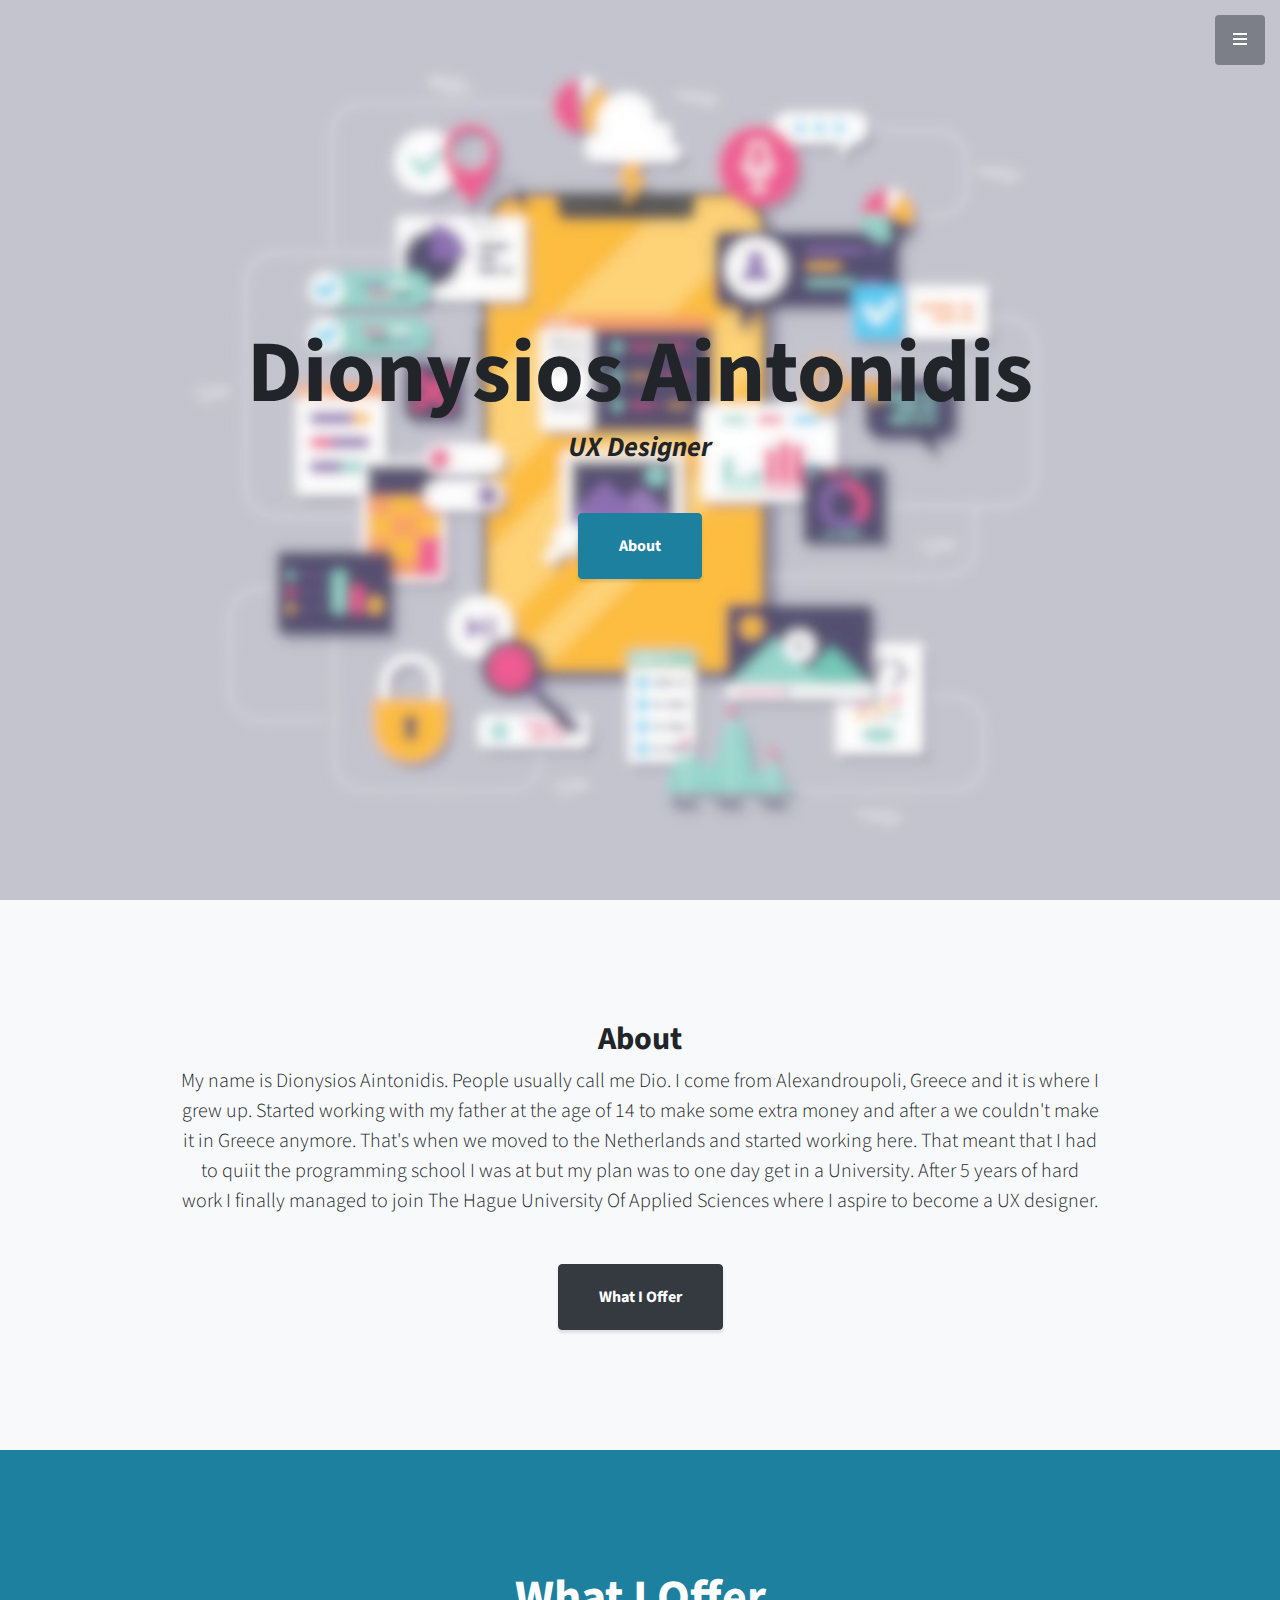
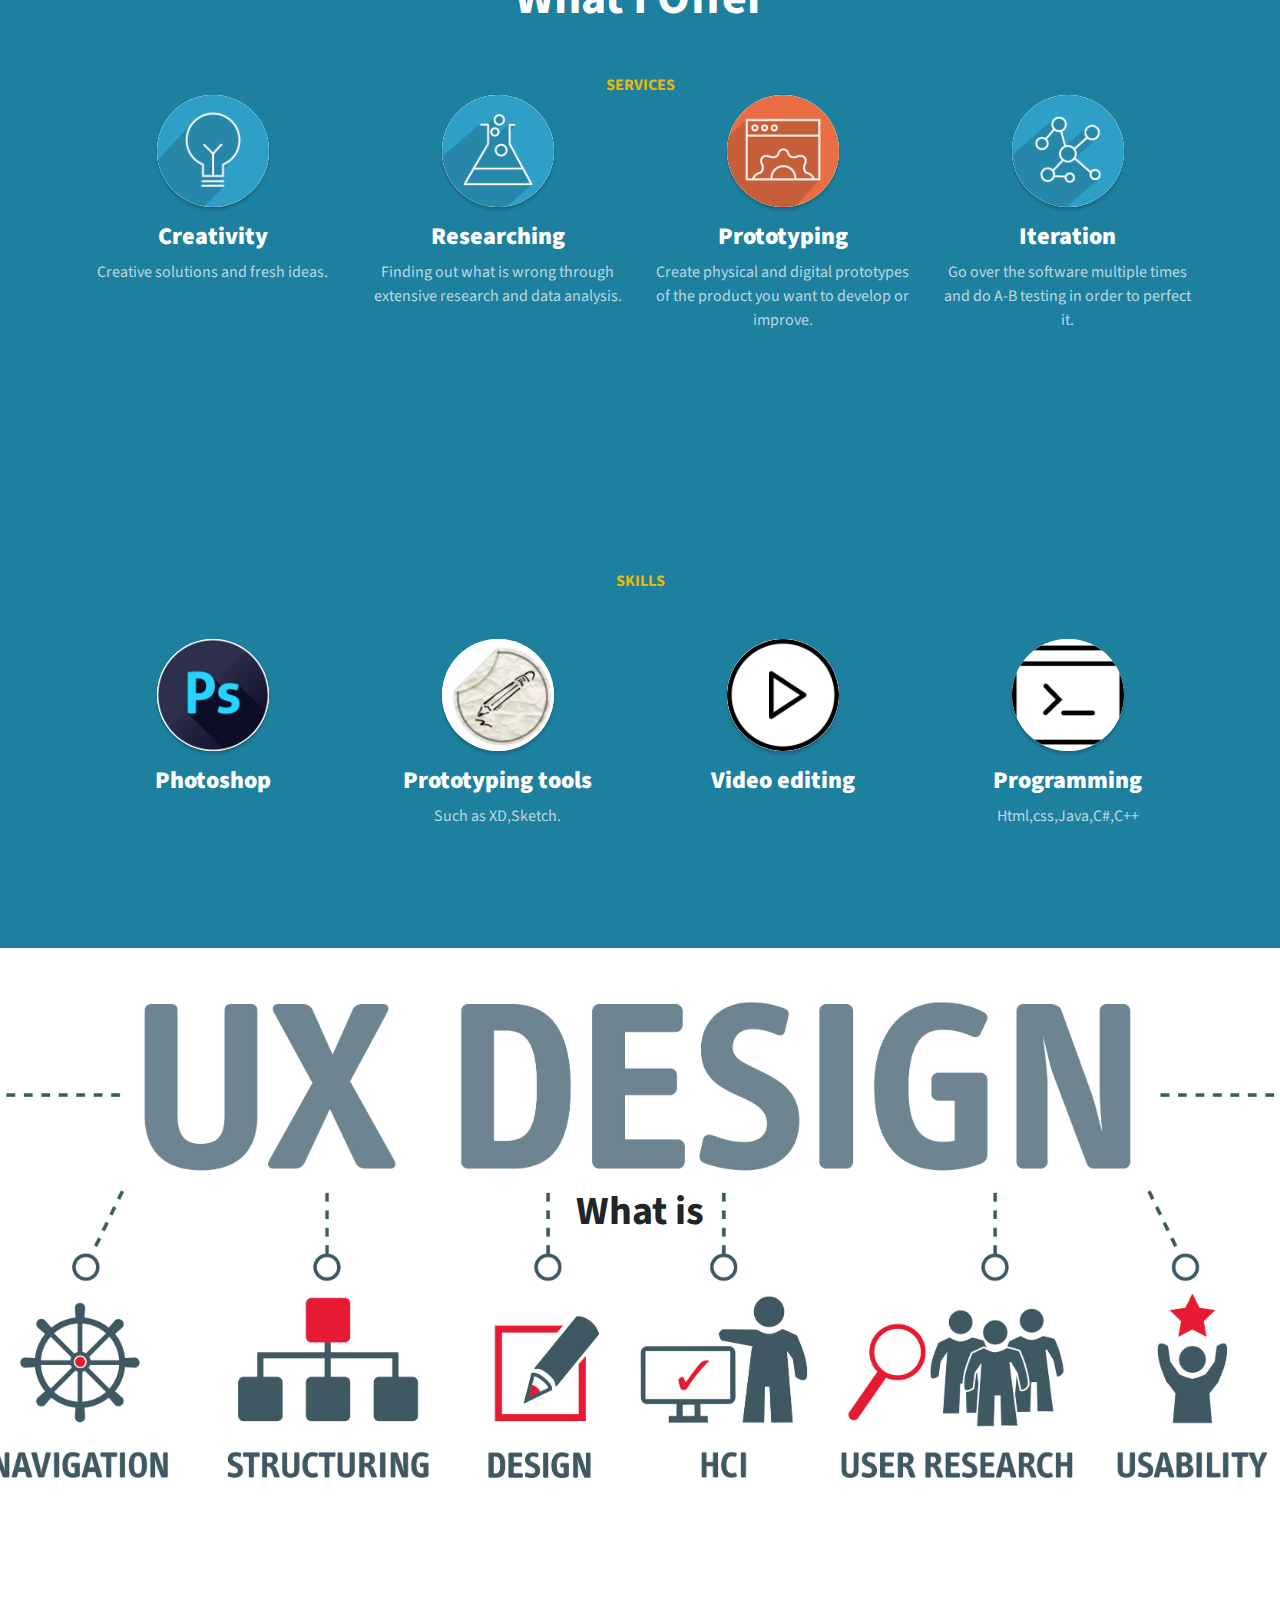
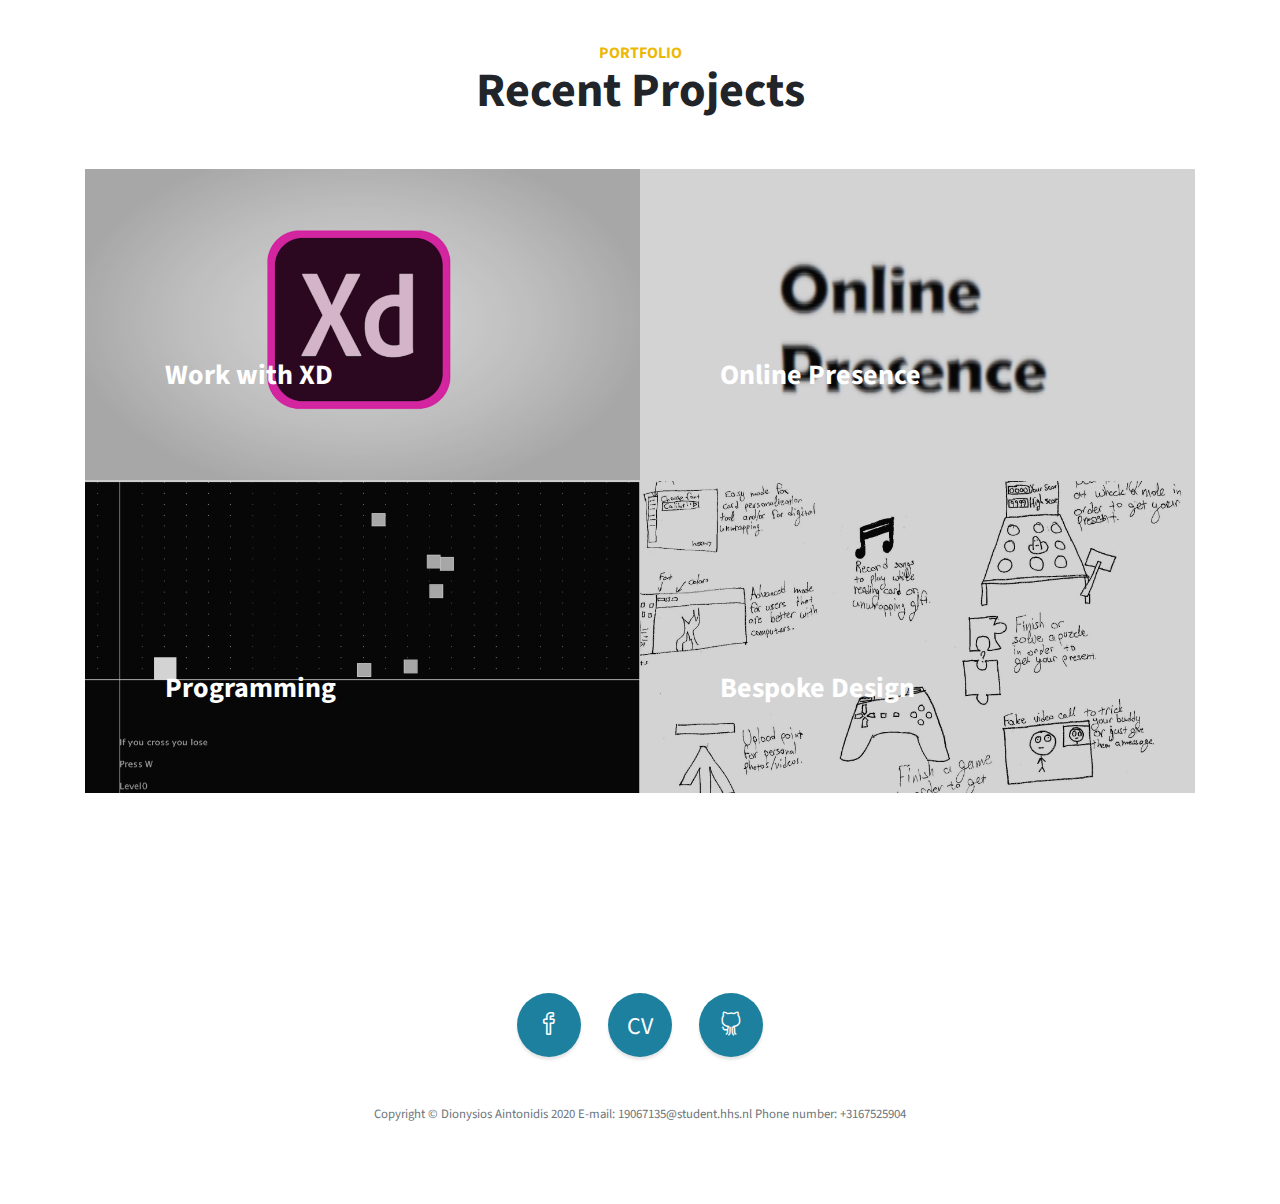
<file: index.html>
<!DOCTYPE html>
<html lang="en">

<head>

  <meta charset="utf-8">
  <meta name="viewport" content="width=device-width, initial-scale=1, shrink-to-fit=no">
  <meta name="description" content="">
  <meta name="author" content="">

  <title>Dio's portfolio</title>

  <!-- Bootstrap Core CSS -->
  <link href="vendor/bootstrap/css/bootstrap.min.css" rel="stylesheet">

  <!-- Custom Fonts -->
  <link href="vendor/fontawesome-free/css/all.min.css" rel="stylesheet" type="text/css">
  <link href="https://fonts.googleapis.com/css?family=Source+Sans+Pro:300,400,700,300italic,400italic,700italic" rel="stylesheet" type="text/css">
  <link href="vendor/simple-line-icons/css/simple-line-icons.css" rel="stylesheet">

  <!-- Custom CSS -->
  <link href="css/stylish-portfolio.min.css" rel="stylesheet">

</head>

<body id="page-top">

  <!-- Navigation -->
  <a class="menu-toggle rounded" href="#">
    <i class="fas fa-bars"></i>
  </a>
  <nav id="sidebar-wrapper">
    <ul class="sidebar-nav">
      <li class="sidebar-brand">
        <a class="js-scroll-trigger" href="#page-top">Dionysios Aintonidis</a>
      </li>
      <li class="sidebar-nav-item">
        <a class="js-scroll-trigger" href="#page-top">Home</a>
      </li>
      <li class="sidebar-nav-item">
        <a class="js-scroll-trigger" href="#about">About</a>
      </li>
      <li class="sidebar-nav-item">
        <a class="js-scroll-trigger" href="#services">Services</a>
      </li>
	  <li class="sidebar-nav-item">
        <a class="js-scroll-trigger" href="#skills">Skills</a>
      </li>
      <li class="sidebar-nav-item">
        <a class="js-scroll-trigger" href="#portfolio">Portfolio</a>
      </li>
      <li class="sidebar-nav-item">
        <a class="js-scroll-trigger" href="#contact">Contact</a>
      </li>
    </ul>
  </nav>

  <!-- Header -->
  <header class="masthead d-flex">
    <div class="container text-center my-auto">
      <h1 class="mb-1">Dionysios Aintonidis</h1>
      <h3 class="mb-5">
        <em>UX Designer</em>
      </h3>
      <a class="btn btn-primary btn-xl js-scroll-trigger" href="#about">About</a>
    </div>
    <div class="overlay"></div>
  </header>

  <!-- About -->
  <section class="content-section bg-light" id="about">
    <div class="container text-center">
      <div class="row">
        <div class="col-lg-10 mx-auto">
          <h2>About</h2>
          <p class="lead mb-5">My name is Dionysios Aintonidis. People usually call me Dio. I come from Alexandroupoli, Greece 
			and it is where I grew up. Started working with my father at the age of 14 to make some extra money and after a 
			we couldn't make it in Greece anymore. That's when we moved to the Netherlands and started working here. That meant
			that I had to quiit the programming school I was at but my plan was to one day get in a University. After 5 years 
			of hard work I finally managed to join The Hague University Of Applied Sciences where I aspire to become a UX designer.
           </p>
          <a class="btn btn-dark btn-xl js-scroll-trigger" href="#services">What I Offer</a>
        </div>
      </div>
    </div>
  </section>

  <!-- Services -->
  <section class="content-section bg-primary text-white text-center" id="services">
    <div class="container">
      <div class="content-section-heading">
	     <h2 class="mb-5">What I Offer</h2>
        <h3 class="text-secondary mb-0">Services</h3>
     
      </div>
      <div class="row">
        <div class="col-lg-3 col-md-6 mb-5 mb-lg-0">
          <span class="service-icon rounded-circle mx-auto mb-3">
            <img src="img/creative-icon.png" class="service-icon rounded-circle mx-auto mb-3"></i>
          </span>
          <h4>
            <strong>Creativity</strong>
          </h4>
          <p class="text-faded mb-0">Creative solutions and fresh ideas.</p>
        </div>
        <div class="col-lg-3 col-md-6 mb-5 mb-lg-0">
          <span class="service-icon rounded-circle mx-auto mb-3">
            <img src="img/research-development-icon.png" class="service-icon rounded-circle mx-auto mb-3"></i>
          </span>
          <h4>
            <strong>Researching</strong>
          </h4>
          <p class="text-faded mb-0">Finding out what is wrong through extensive research and data analysis.</p>
        </div>
        <div class="col-lg-3 col-md-6 mb-5 mb-md-0">
          <span class="service-icon rounded-circle mx-auto mb-3">
             <img src="img/website-optimization-icon.png" class="service-icon rounded-circle mx-auto mb-3"></i>
          </span>
          <h4>
            <strong>Prototyping</strong>
          </h4>
          <p class="text-faded mb-0">Create physical and digital prototypes of the product you want to develop or improve.</p>
        </div>
        <div class="col-lg-3 col-md-6">
          <span class="service-icon rounded-circle mx-auto mb-3">
            <img src="img/networking-icon.png" class="service-icon rounded-circle mx-auto mb-3"></i>
          </span>
          <h4>
            <strong>Iteration</strong>
          </h4>
          <p class="text-faded mb-0">Go over the software multiple times and do A-B testing in order to perfect it.</p>
        </div>
      </div>
    </div>
  </section>

<section class="content-section bg-primary text-white text-center" id="skills">
    <div class="container">
      <div class="content-section-heading">
        <h3 class="text-secondary mb-0">Skills</h3>
        <h2 class="mb-5"></h2>
      </div>
      <div class="row">
        <div class="col-lg-3 col-md-6 mb-5 mb-lg-0">
          <span class="service-icon rounded-circle mx-auto mb-3">
             <img src="img/Adobe-Photoshop-icon.png" class="service-icon rounded-circle mx-auto mb-3"></i>
          </span>
          <h4>
            <strong>Photoshop</strong>
          </h4>
        </div>
        <div class="col-lg-3 col-md-6 mb-5 mb-lg-0">
          <span class="service-icon rounded-circle mx-auto mb-3">
             <img src="img/draw-icon.png" class="service-icon rounded-circle mx-auto mb-3"></i>
          </span>
          <h4>
            <strong>Prototyping tools</strong>
          </h4>
          <p class="text-faded mb-0">Such as XD,Sketch.</p>
        </div>
        <div class="col-lg-3 col-md-6 mb-5 mb-md-0">
          <span class="service-icon rounded-circle mx-auto mb-3">
            <img src="img/Video-5-icon.png" class="service-icon rounded-circle mx-auto mb-3"></i>
          </span>
          <h4>
            <strong>Video editing</strong>
          </h4>
      
        </div>
        <div class="col-lg-3 col-md-6">
          <span class="service-icon rounded-circle mx-auto mb-3">
            <img src="img/Programming-Console-icon.png" class="service-icon rounded-circle mx-auto mb-3"></i>
          </span>
          <h4>
            <strong>Programming</strong>
          </h4>
          <p class="text-faded mb-0">Html,css,Java,C#,C++</p>
        </div>
      </div>
    </div>
  </section>

  <!-- Callout -->
  <section class="callout">
    <div class="container text-center">
      <h1 class="mx-auto mb-5">What is</h1>
    </div>
  </section>

  <!-- Portfolio -->
  <section class="content-section" id="portfolio">
    <div class="container">
      <div class="content-section-heading text-center">
        <h3 class="text-secondary mb-0">Portfolio</h3>
        <h2 class="mb-5">Recent Projects</h2>
      </div>
      <div class="row no-gutters">
        <div class="col-lg-6">
          <a class="portfolio-item" href="xd.html">
            <span class="caption">
              <span class="caption-content">
                <h3>Work with XD</h3>
                <p class="mb-0"></p>
              </span>
            </span>
            <img class="img-fluid" src="img/portfolio-1.png" alt="">
          </a>
        </div>
        <div class="col-lg-6">
          <a class="portfolio-item" href="op.html">
            <span class="caption">
              <span class="caption-content">
                <h3>Online Presence</h3>
                <p class="mb-0"></p>
              </span>
            </span>
            <img class="img-fluid" src="img/portfolio-2.png" alt="">
          </a>
        </div>
        <div class="col-lg-6">
          <a class="portfolio-item" href="pro.html">
            <span class="caption">
              <span class="caption-content">
                <h3>Programming</h3>
                <p class="mb-0"></p>
              </span>
            </span>
            <img class="img-fluid" src="img/portfolio-3.png" alt="">
          </a>
        </div>
        <div class="col-lg-6">
          <a class="portfolio-item" href="bespoke.html">
            <span class="caption">
              <span class="caption-content">
                <h3>Bespoke Design</h3>
                <p class="mb-0"></p>
              </span>
            </span>
            <img class="img-fluid" src="img/portfolio-4.png" alt="">
          </a>
        </div>
      </div>
    </div>
  </section>


  

  <!-- Footer -->
  <footer class="footer text-center" id="contact">
    <div class="container">
      <ul class="list-inline mb-5">
        <li class="list-inline-item">
          <a class="social-link rounded-circle text-white mr-3" href="https://www.facebook.com/niox.noxius" target="_blank">
            <i class="icon-social-facebook"></i>
          </a>
        </li>
        <li class="list-inline-item">
          <a class="social-link rounded-circle text-white mr-3" href="CV-ESP-Europass-20191128-Aintonidis-EN.pdf" target="_blank">
           <p>CV</p>
          </a>
        </li>
        <li class="list-inline-item">
          <a class="social-link rounded-circle text-white" href="https://github.com/DioAinto" target="_blank">
            <i class="icon-social-github"></i>
          </a>
        </li>
      </ul>
      <p class="text-muted small mb-0">Copyright &copy; Dionysios Aintonidis 2020 E-mail: 19067135@student.hhs.nl Phone number: +3167525904</p>
    </div>
  </footer>

  <!-- Scroll to Top Button-->
  <a class="scroll-to-top rounded js-scroll-trigger" href="#page-top">
    <i class="fas fa-angle-up"></i>
  </a>

  <!-- Bootstrap core JavaScript -->
  <script src="vendor/jquery/jquery.min.js"></script>
  <script src="vendor/bootstrap/js/bootstrap.bundle.min.js"></script>

  <!-- Plugin JavaScript -->
  <script src="vendor/jquery-easing/jquery.easing.min.js"></script>

  <!-- Custom scripts for this template -->
  <script src="js/stylish-portfolio.min.js"></script>

</body>

</html>
</file>
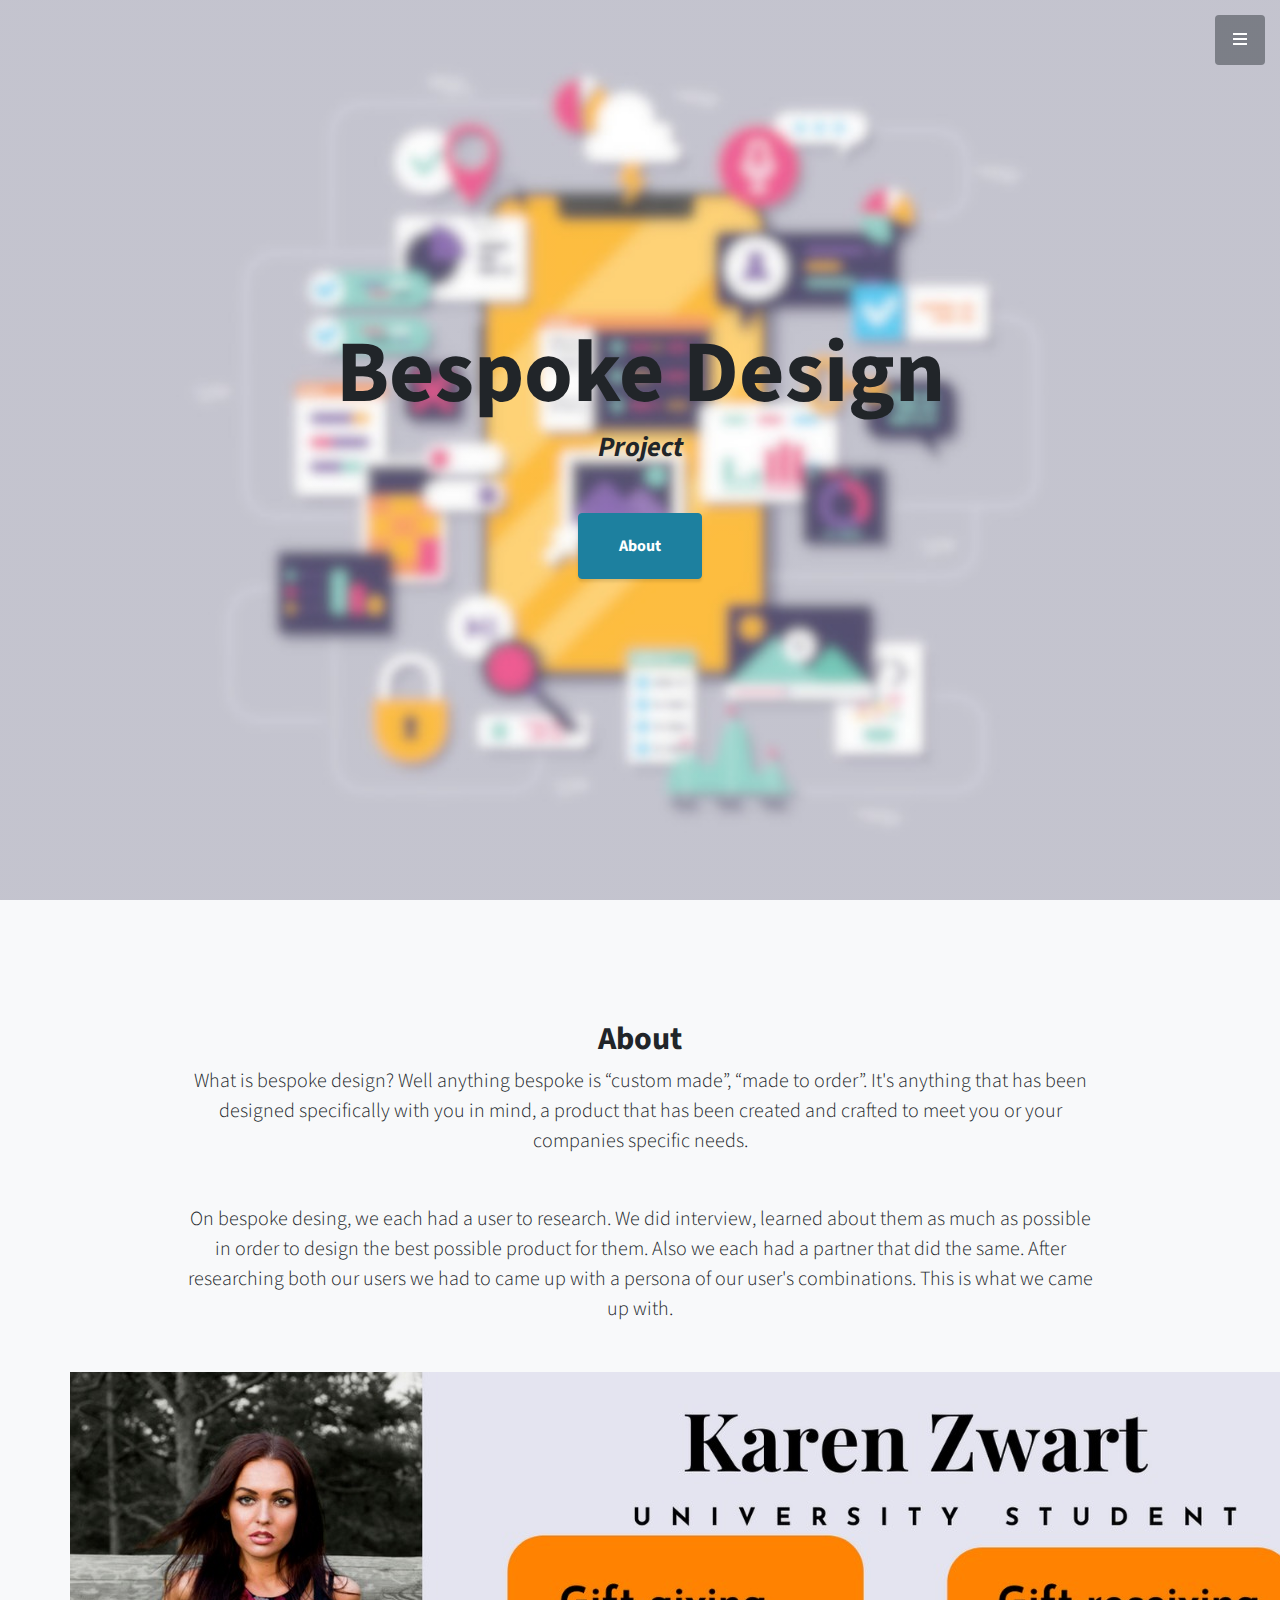
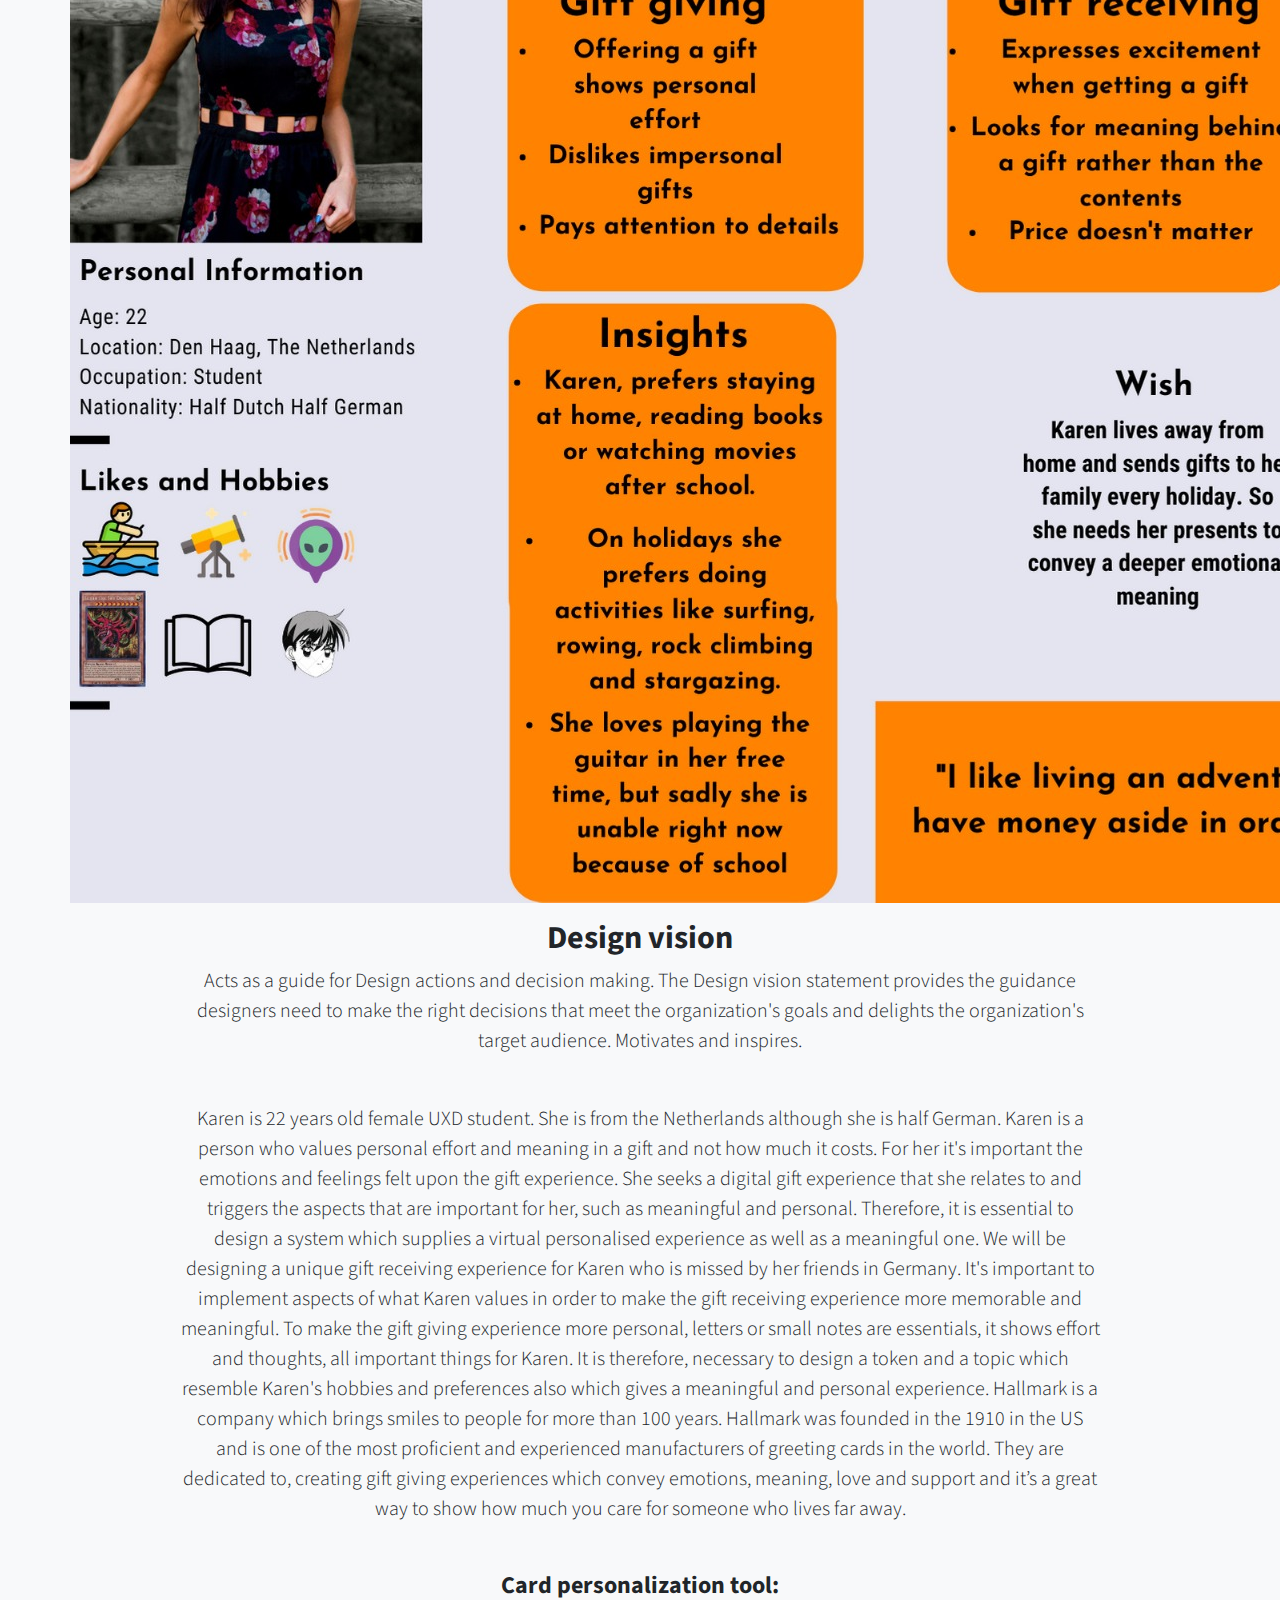
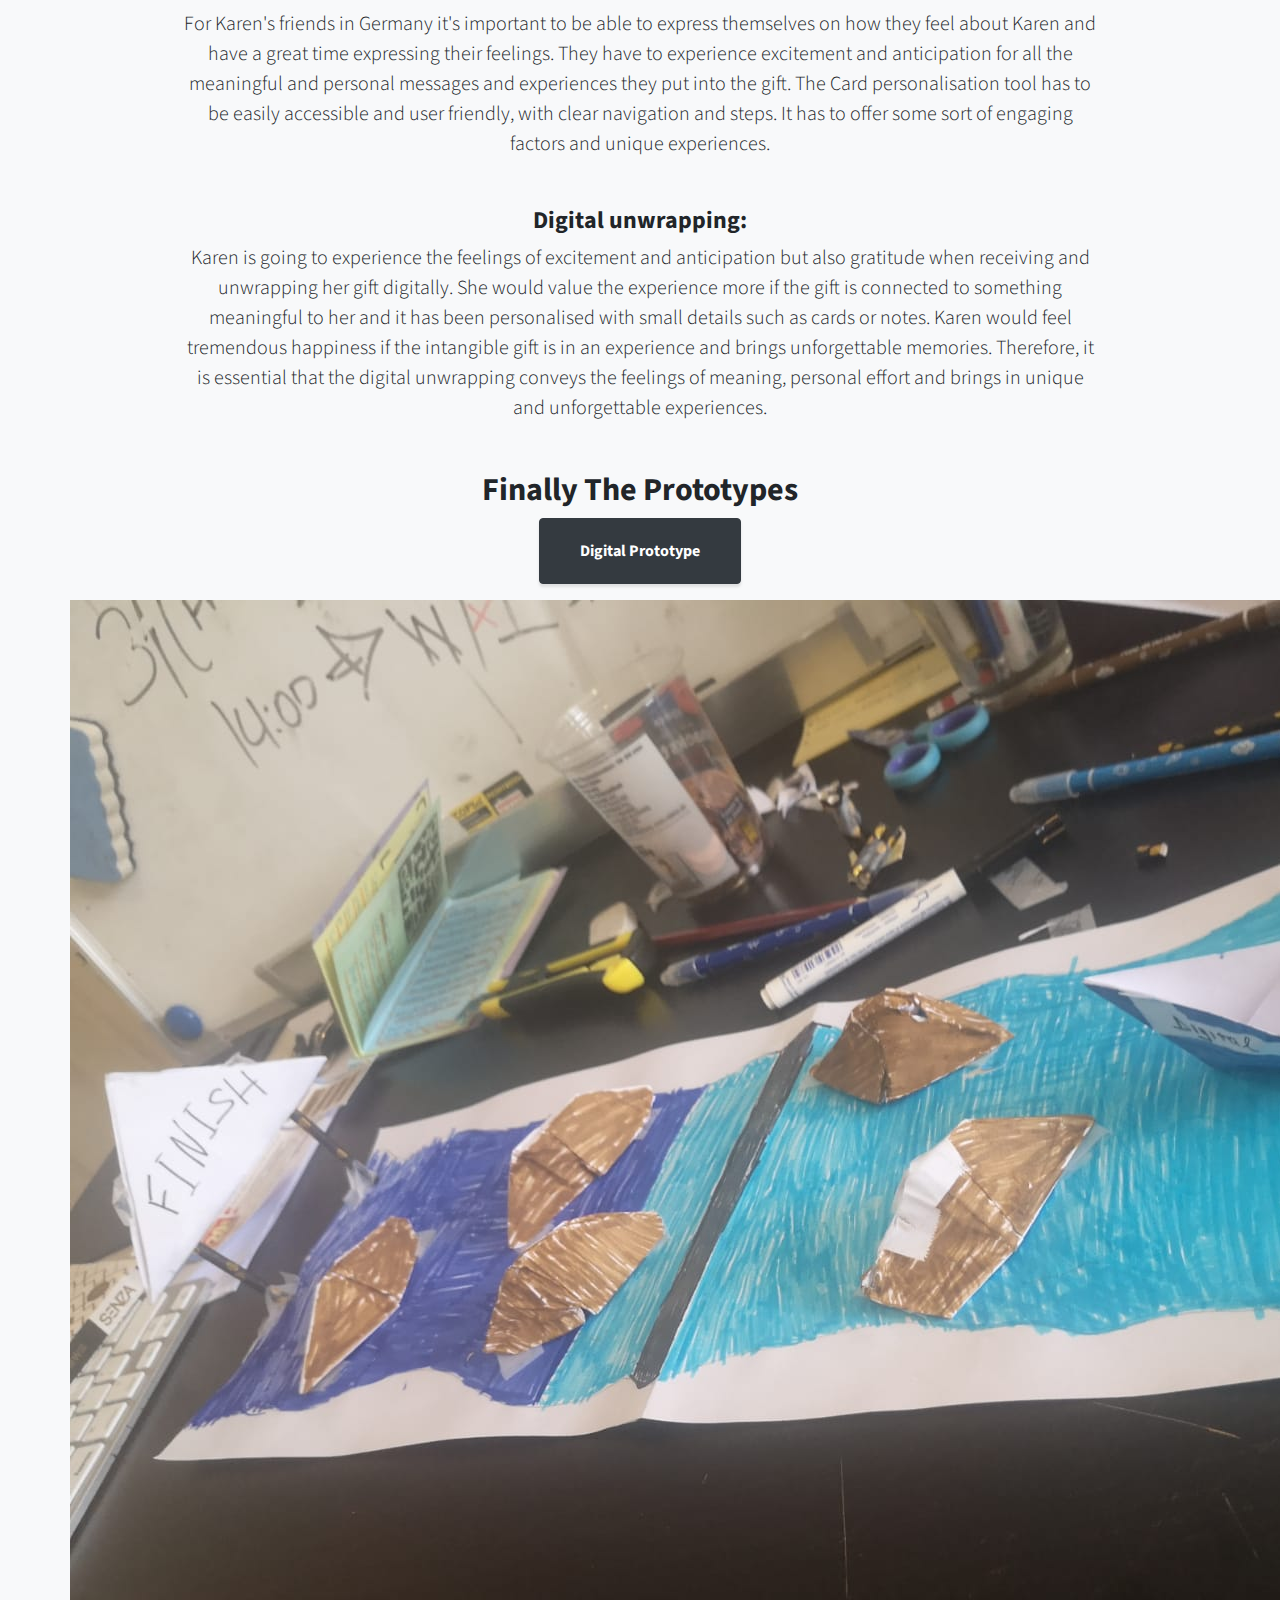
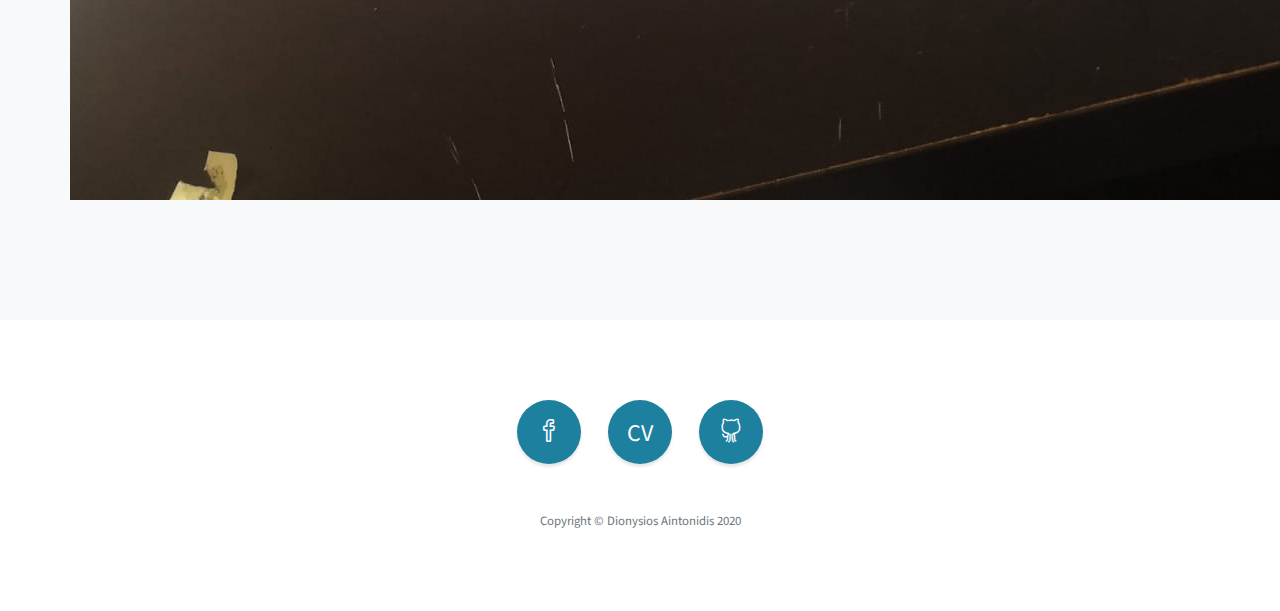
<file: bespoke.html>
<!DOCTYPE html>
<html lang="en">

<head>

  <meta charset="utf-8">
  <meta name="viewport" content="width=device-width, initial-scale=1, shrink-to-fit=no">
  <meta name="description" content="">
  <meta name="author" content="">

  <title>Dio's portfolio</title>

  <!-- Bootstrap Core CSS -->
  <link href="vendor/bootstrap/css/bootstrap.min.css" rel="stylesheet">

  <!-- Custom Fonts -->
  <link href="vendor/fontawesome-free/css/all.min.css" rel="stylesheet" type="text/css">
  <link href="https://fonts.googleapis.com/css?family=Source+Sans+Pro:300,400,700,300italic,400italic,700italic" rel="stylesheet" type="text/css">
  <link href="vendor/simple-line-icons/css/simple-line-icons.css" rel="stylesheet">

  <!-- Custom CSS -->
  <link href="css/stylish-portfolio.min.css" rel="stylesheet">

</head>

<body id="page-top">

  <!-- Navigation -->
  <a class="menu-toggle rounded" href="#">
    <i class="fas fa-bars"></i>
  </a>
  <nav id="sidebar-wrapper">
    <ul class="sidebar-nav">
      <li class="sidebar-brand">
        <a class="js-scroll-trigger" href="#page-top">Dionysios Aintonidis</a>
      </li>
      <li class="sidebar-nav-item">
        <a class="js-scroll-trigger" href="index.html">Home</a>
      </li>
    </ul>
  </nav>

  <!-- Header -->
  <header class="masthead d-flex">
    <div class="container text-center my-auto">
      <h1 class="mb-1">Bespoke Design</h1>
      <h3 class="mb-5">
        <em>Project</em>
      </h3>
      <a class="btn btn-primary btn-xl js-scroll-trigger" href="#about">About</a>
    </div>
    <div class="overlay"></div>
  </header>

  <!-- About -->
  <section class="content-section bg-light" id="about">
    <div class="container text-center">
      <div class="row">
        <div class="col-lg-10 mx-auto">
          <h2>About</h2>
          <p class="lead mb-5">What is bespoke design? Well anything bespoke is “custom made”, “made to order”. It's anything that has been designed specifically with you in mind, a product that has been created and crafted to meet you or your companies specific needs.
           </p>
		  <p class="lead mb-5">On bespoke desing, we each had a user to research. We did interview, learned about them as much as possible in order to design the best possible product for them. Also we each had a partner that did the same. After researching both our users we had to came up with a persona of our user's combinations. This is what we came up with.
		   </p>
        </div>
		 <img src="img/persona.jpeg"><p></p>
      </div>
	 <div class="row">
	 <div class="col-lg-10 mx-auto">
          <h2>Design vision</h2>
          <p class="lead mb-5">Acts as a guide for Design actions and decision making. The Design vision statement provides the guidance designers need to make the right decisions that meet the organization's goals and delights the organization's target audience. Motivates and inspires.
           </p>
		  <p class="lead mb-5"> Karen is 22 years old female UXD student. She is from the Netherlands although she is half German. Karen is a person who values personal effort and meaning in a gift and not how much it costs. For her it's important the emotions and feelings felt upon the gift experience. She seeks a digital gift experience that she relates to and triggers the aspects that are important for her, such as meaningful and personal. Therefore, it is essential to design a system which supplies a virtual personalised experience as well as a meaningful one.  

  We will be designing a unique gift receiving experience for Karen who is missed by her friends in Germany. It's important to implement aspects of what Karen values in order to make the gift receiving experience more memorable and meaningful. To make the gift giving experience more personal, letters or small notes are essentials, it shows effort and thoughts, all important things for Karen. It is therefore, necessary to design a token and a topic which resemble Karen's hobbies and preferences also which gives a meaningful and personal experience. 

 

  Hallmark is a company which brings smiles to people for more than 100 years. Hallmark was founded in the 1910 in the US and is one of the most proficient and experienced manufacturers of greeting cards in the world. They are dedicated to, creating gift giving experiences which convey emotions, meaning, love and support and it’s a great way to show how much you care for someone who lives far away. 
		   </p>
		   <h4>Card personalization tool: 
		   </h4>
		    <p class="lead mb-5">
			 For Karen's friends in Germany it's important to be able to express themselves on how they feel about Karen and have a great time expressing their feelings. They have to experience excitement and anticipation for all the meaningful and personal messages and experiences they put into the gift. The Card personalisation tool has to be easily accessible and user friendly, with clear navigation and steps. It has to offer some sort of engaging factors and unique experiences.  
			</p>
			<h4>Digital unwrapping: 
			</h4>
			<p class="lead mb-5">Karen is going to experience the feelings of excitement and anticipation but also gratitude when receiving and unwrapping her gift digitally. She would value the experience more if the gift is connected to something meaningful to her and it has been personalised with small details such as cards or notes. Karen would feel tremendous happiness if the intangible gift is in an experience and brings unforgettable memories. Therefore, it is essential that the digital unwrapping conveys the feelings of meaning, personal effort and brings in unique and unforgettable experiences. 
			</p>
			<h2>Finally The Prototypes
			</h2>
			<a class="btn btn-dark btn-xl js-scroll-trigger" href="https://xd.adobe.com/view/17cea38a-81ec-43c5-561f-b5accf3551c5-61ff/" target="_blank">Digital Prototype</a>
			<p></p>
        </div>
		<img src="img/pprototype.jpeg"> 
		
	  </div>
    </div>
  </section>

 
  

  <!-- Footer -->
  <footer class="footer text-center">
    <div class="container">
      <ul class="list-inline mb-5">
        <li class="list-inline-item">
          <a class="social-link rounded-circle text-white mr-3" href="https://www.facebook.com/niox.noxius" target="_blank">
            <i class="icon-social-facebook"></i>
          </a>
        </li>
        <li class="list-inline-item">
          <a class="social-link rounded-circle text-white mr-3" href="CV-ESP-Europass-20191128-Aintonidis-EN.pdf" target="_blank">
           <p>CV</p>
          </a>
        </li>
        <li class="list-inline-item">
          <a class="social-link rounded-circle text-white" href="https://github.com/DioAinto" target="_blank">
            <i class="icon-social-github"></i>
          </a>
        </li>
      </ul>
      <p class="text-muted small mb-0">Copyright &copy; Dionysios Aintonidis 2020</p>
    </div>
  </footer>

  <!-- Scroll to Top Button-->
  <a class="scroll-to-top rounded js-scroll-trigger" href="#page-top">
    <i class="fas fa-angle-up"></i>
  </a>

  <!-- Bootstrap core JavaScript -->
  <script src="vendor/jquery/jquery.min.js"></script>
  <script src="vendor/bootstrap/js/bootstrap.bundle.min.js"></script>

  <!-- Plugin JavaScript -->
  <script src="vendor/jquery-easing/jquery.easing.min.js"></script>

  <!-- Custom scripts for this template -->
  <script src="js/stylish-portfolio.min.js"></script>

</body>

</html>
</file>
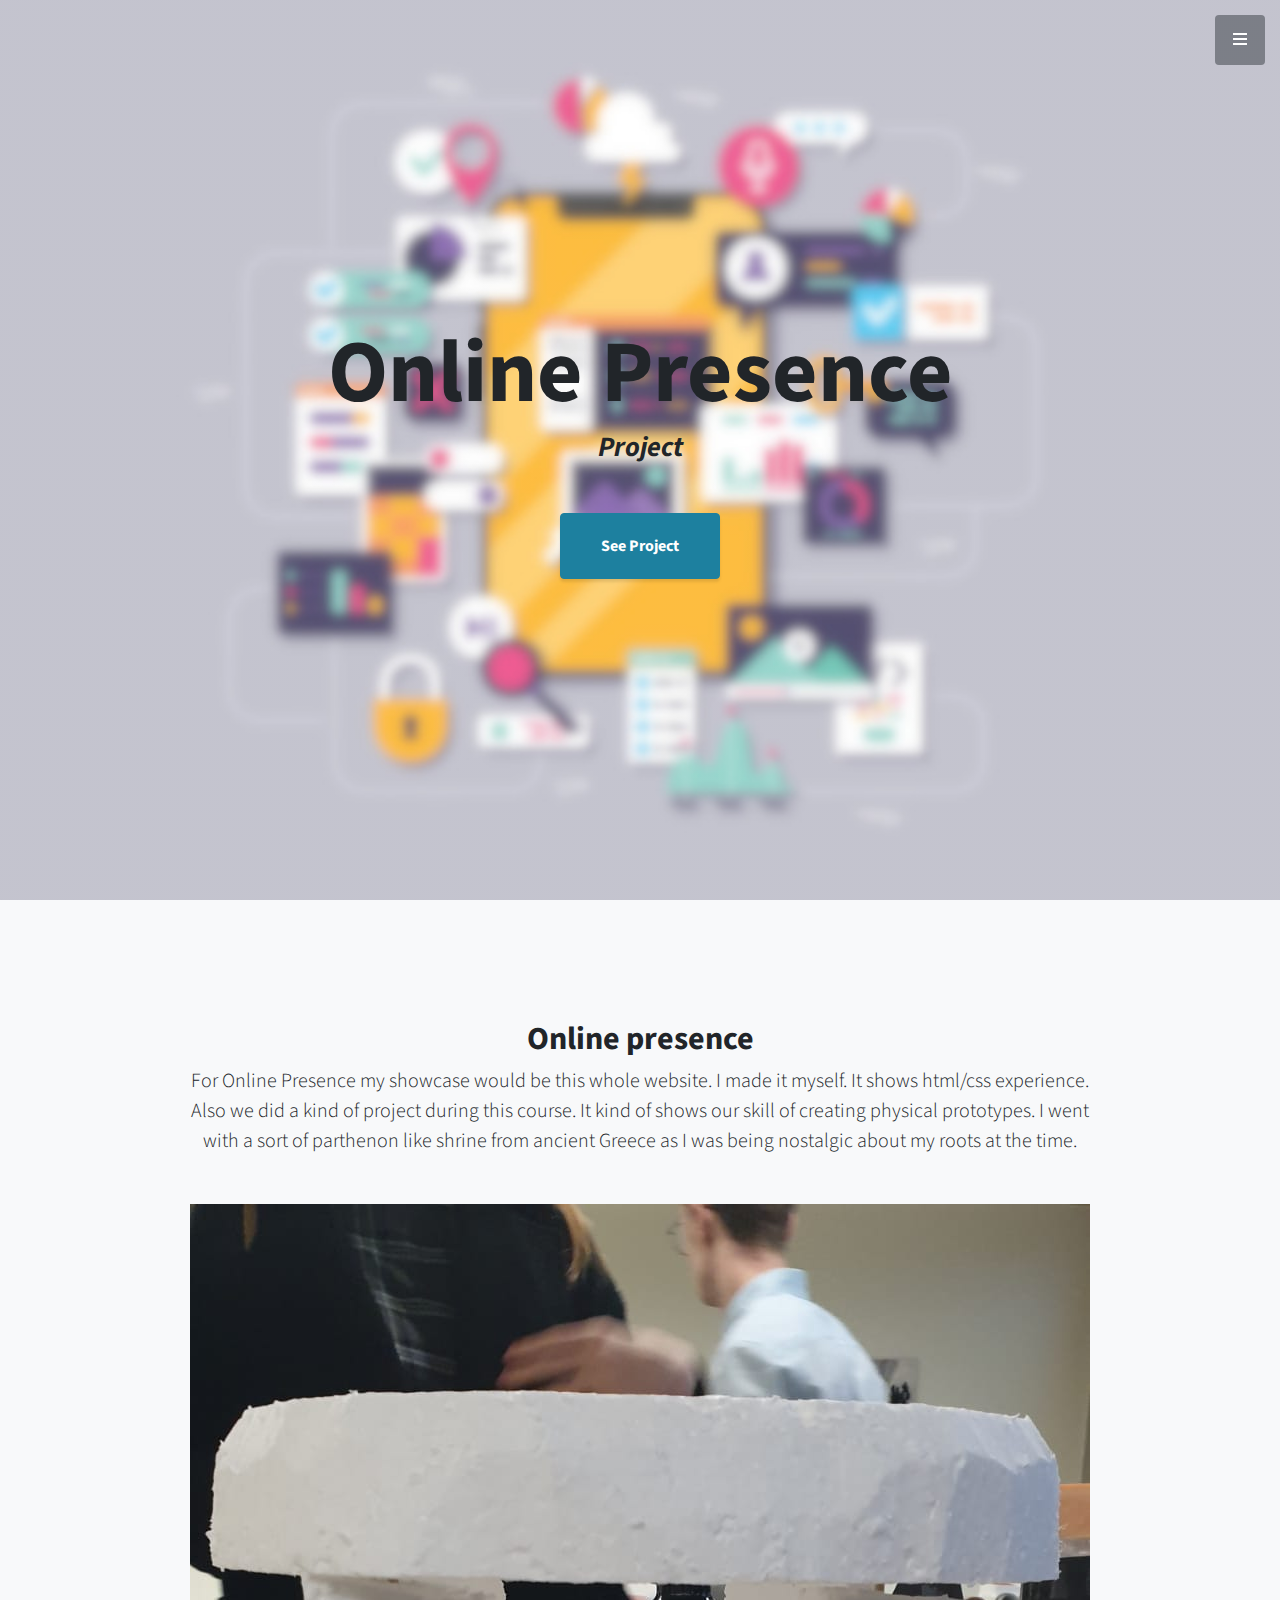
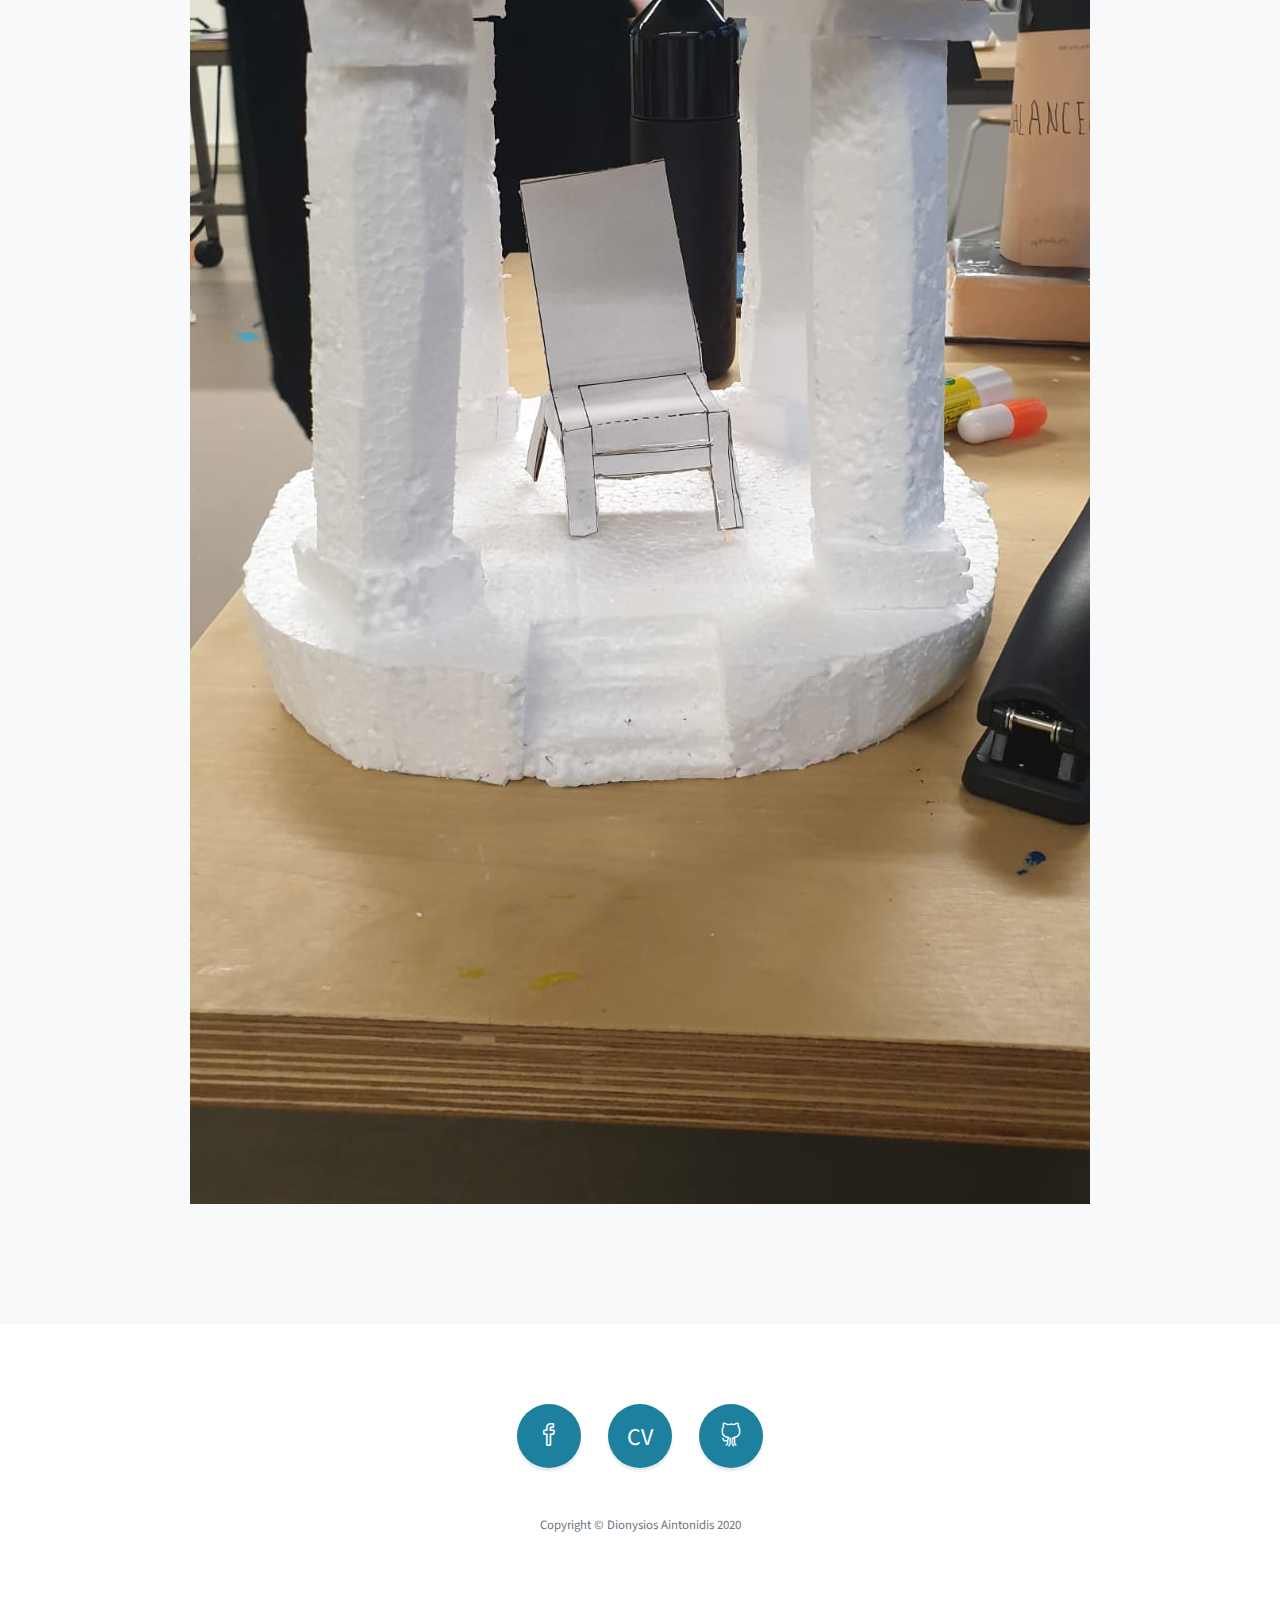
<file: op.html>
<!DOCTYPE html>
<html lang="en">

<head>

  <meta charset="utf-8">
  <meta name="viewport" content="width=device-width, initial-scale=1, shrink-to-fit=no">
  <meta name="description" content="">
  <meta name="author" content="">

  <title>Online Presence</title>

  <!-- Bootstrap Core CSS -->
  <link href="vendor/bootstrap/css/bootstrap.min.css" rel="stylesheet">

  <!-- Custom Fonts -->
  <link href="vendor/fontawesome-free/css/all.min.css" rel="stylesheet" type="text/css">
  <link href="https://fonts.googleapis.com/css?family=Source+Sans+Pro:300,400,700,300italic,400italic,700italic" rel="stylesheet" type="text/css">
  <link href="vendor/simple-line-icons/css/simple-line-icons.css" rel="stylesheet">

  <!-- Custom CSS -->
  <link href="css/stylish-portfolio.min.css" rel="stylesheet">

</head>

<body id="page-top">

  <!-- Navigation -->
  <a class="menu-toggle rounded" href="#">
    <i class="fas fa-bars"></i>
  </a>
  <nav id="sidebar-wrapper">
    <ul class="sidebar-nav">
      <li class="sidebar-brand">
        <a class="js-scroll-trigger" href="#page-top">Dionysios Aintonidis</a>
      </li>
      <li class="sidebar-nav-item">
        <a class="js-scroll-trigger" href="index.html">Home</a>
      </li>
    </ul>
  </nav>

  <!-- Header -->
  <header class="masthead d-flex">
    <div class="container text-center my-auto">
      <h1 class="mb-1">Online Presence</h1>
      <h3 class="mb-5">
        <em>Project</em>
      </h3>
      <a class="btn btn-primary btn-xl js-scroll-trigger" href="#about">See Project</a>
    </div>
    <div class="overlay"></div>
  </header>

  <!-- About -->
  <section class="content-section bg-light" id="about">
    <div class="container text-center">
      <div class="row">
        <div class="col-lg-10 mx-auto">
          <h2>Online presence</h2>
          <p class="lead mb-5">For Online Presence my showcase would be this whole website. I made it myself. It shows html/css experience. Also we did a kind of project during this course. It kind of shows our skill of creating physical prototypes. I went with a sort of parthenon like shrine from ancient Greece as I was being nostalgic about my roots at the time. 
           </p>
        </div>
      </div>
	 <img src="img/shr.jpeg">
    </div>
  </section>

 
  

  <!-- Footer -->
  <footer class="footer text-center">
    <div class="container">
      <ul class="list-inline mb-5">
        <li class="list-inline-item">
          <a class="social-link rounded-circle text-white mr-3" href="https://www.facebook.com/niox.noxius" target="_blank">
            <i class="icon-social-facebook"></i>
          </a>
        </li>
        <li class="list-inline-item">
          <a class="social-link rounded-circle text-white mr-3" href="CV-ESP-Europass-20191128-Aintonidis-EN.pdf" target="_blank">
           <p>CV</p>
          </a>
        </li>
        <li class="list-inline-item">
          <a class="social-link rounded-circle text-white" href="https://github.com/DioAinto" target="_blank">
            <i class="icon-social-github"></i>
          </a>
        </li>
      </ul>
      <p class="text-muted small mb-0">Copyright &copy; Dionysios Aintonidis 2020</p>
    </div>
  </footer>

  <!-- Scroll to Top Button-->
  <a class="scroll-to-top rounded js-scroll-trigger" href="#page-top">
    <i class="fas fa-angle-up"></i>
  </a>

  <!-- Bootstrap core JavaScript -->
  <script src="vendor/jquery/jquery.min.js"></script>
  <script src="vendor/bootstrap/js/bootstrap.bundle.min.js"></script>

  <!-- Plugin JavaScript -->
  <script src="vendor/jquery-easing/jquery.easing.min.js"></script>

  <!-- Custom scripts for this template -->
  <script src="js/stylish-portfolio.min.js"></script>

</body>

</html>
</file>
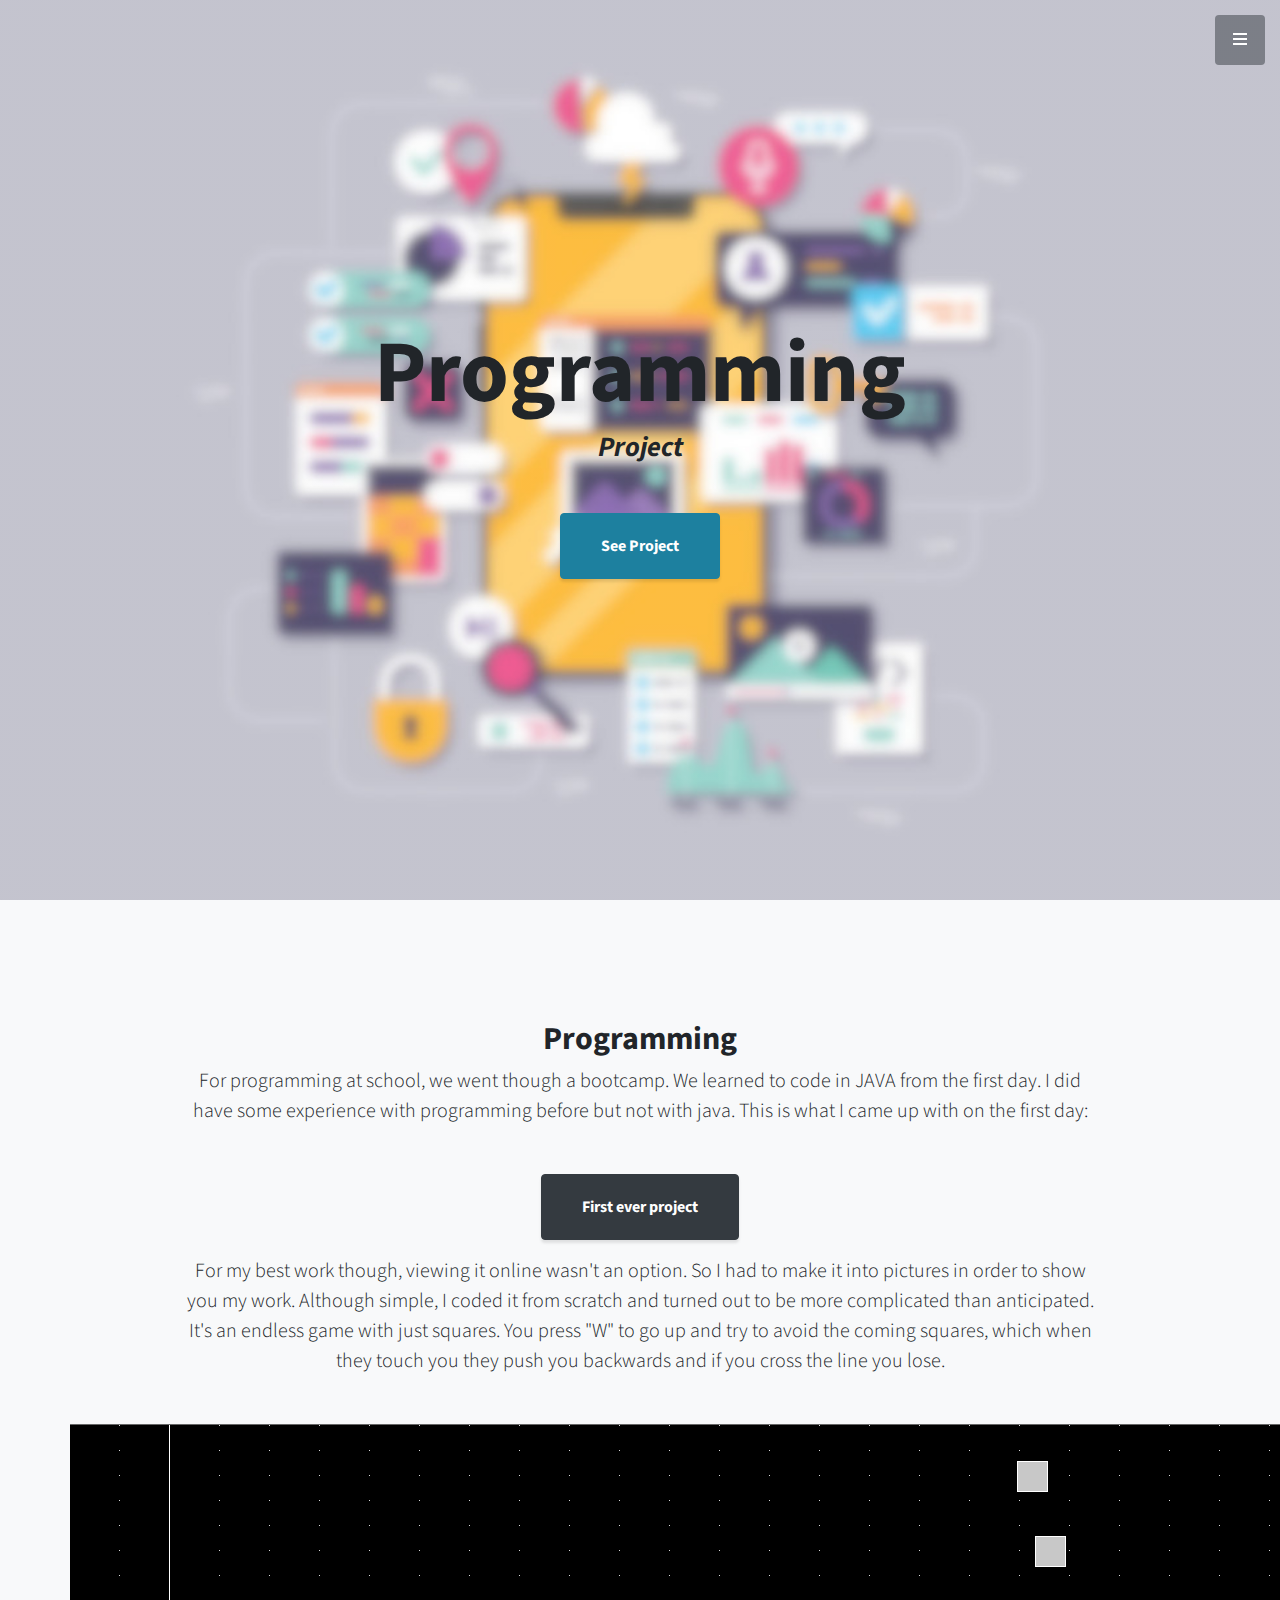
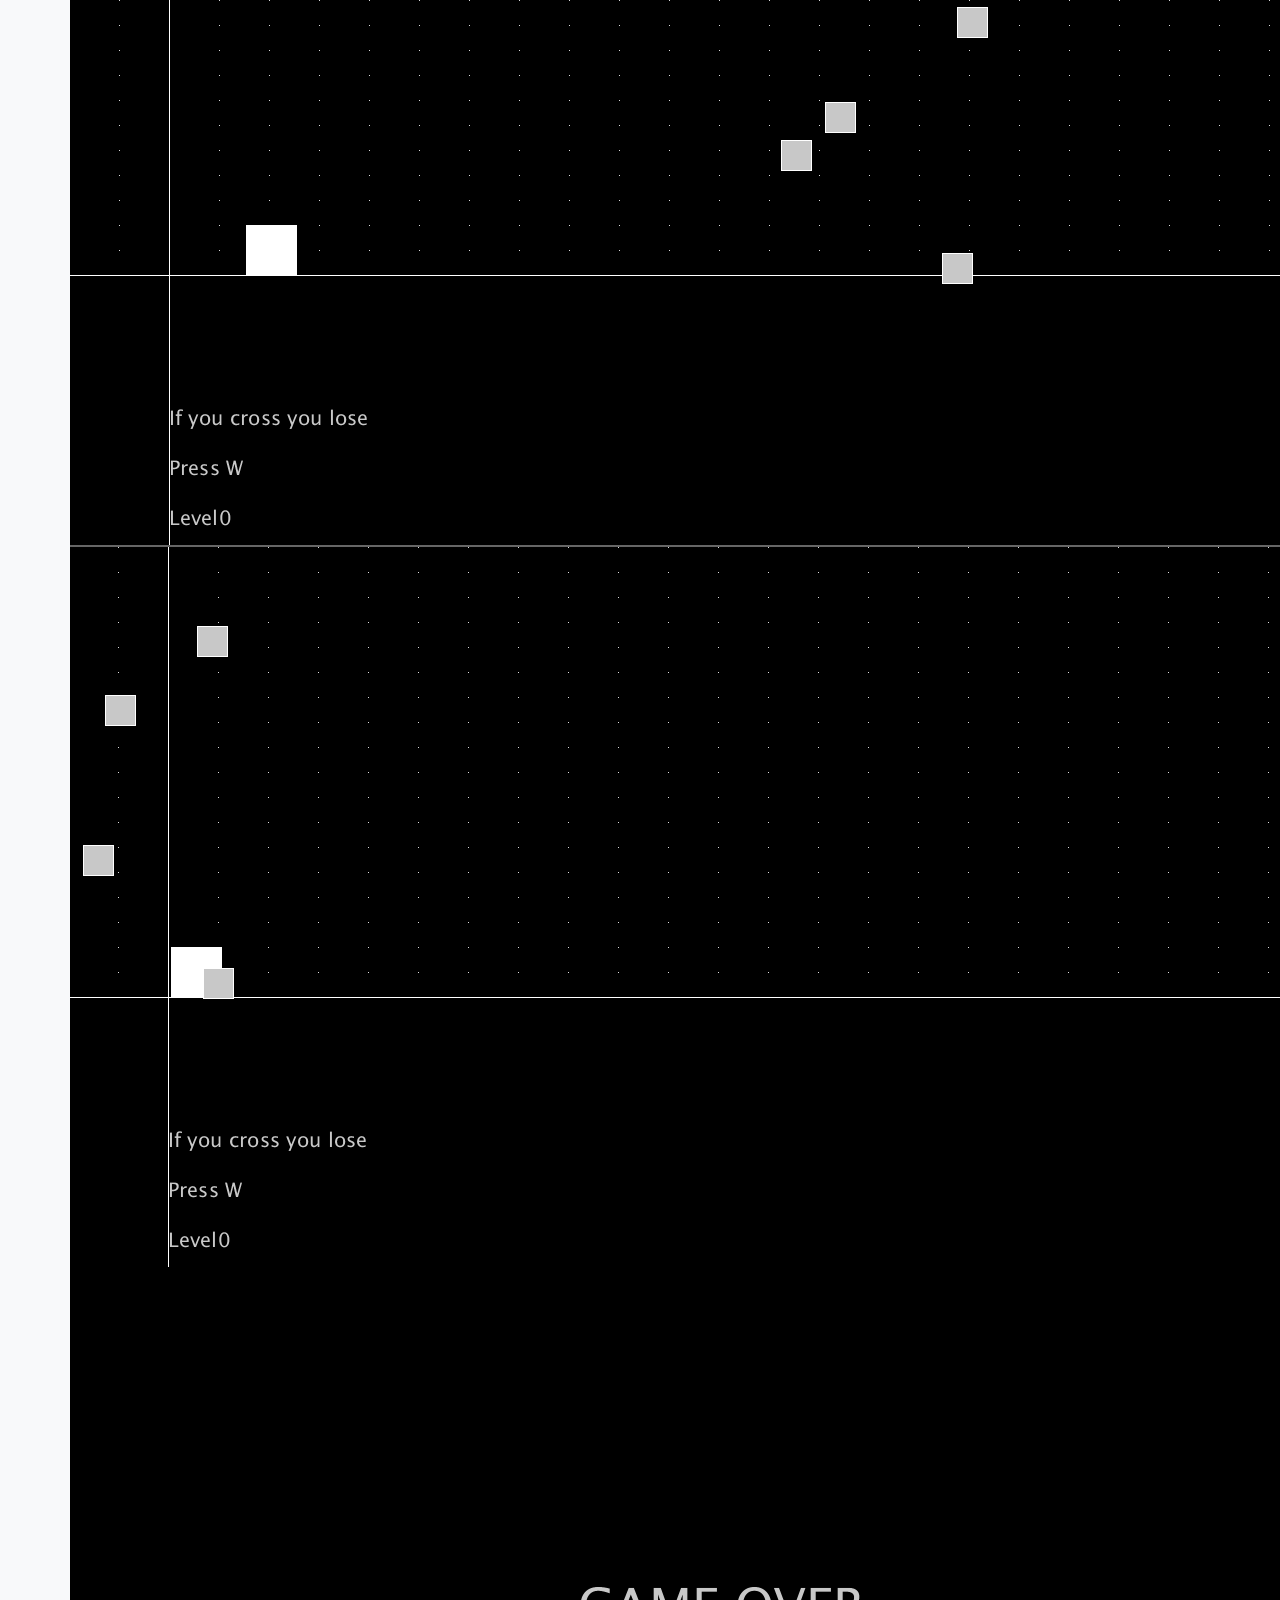
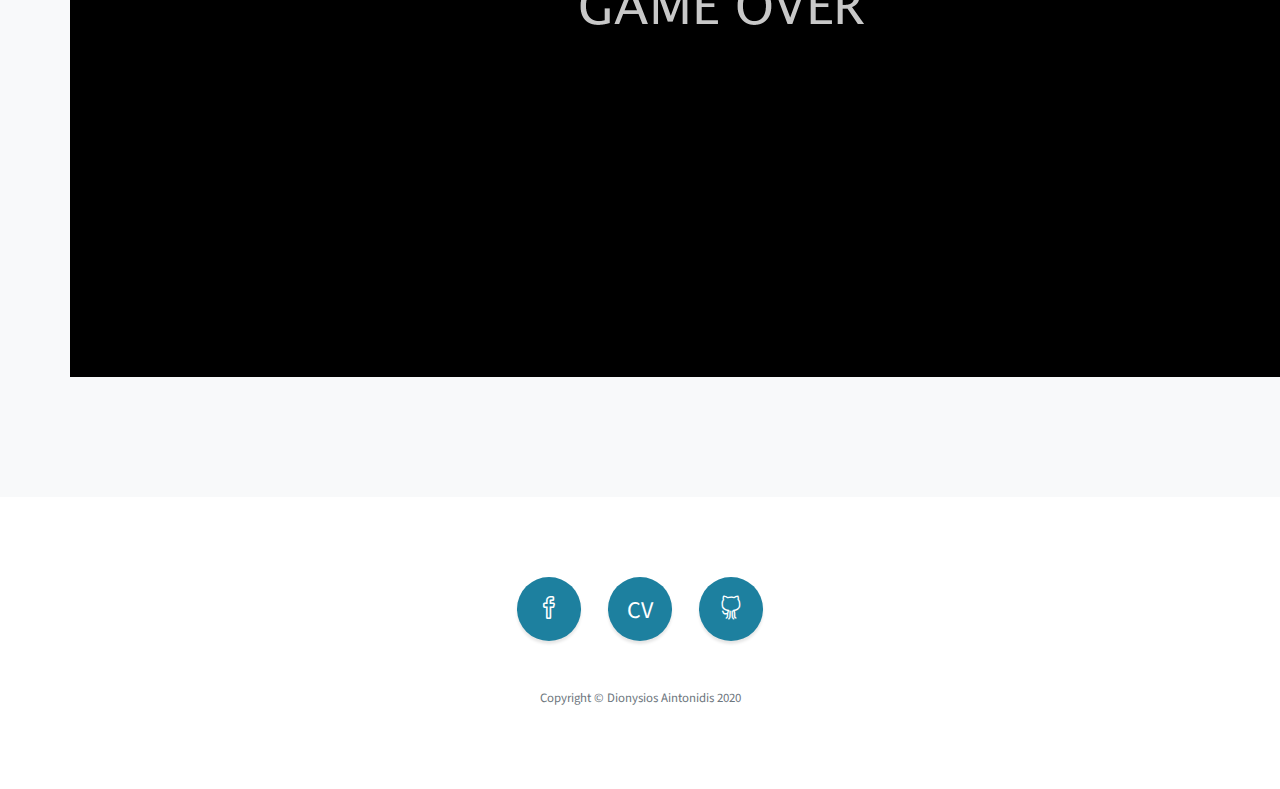
<file: pro.html>
<!DOCTYPE html>
<html lang="en">

<head>

  <meta charset="utf-8">
  <meta name="viewport" content="width=device-width, initial-scale=1, shrink-to-fit=no">
  <meta name="description" content="">
  <meta name="author" content="">

  <title>Programming Project</title>

  <!-- Bootstrap Core CSS -->
  <link href="vendor/bootstrap/css/bootstrap.min.css" rel="stylesheet">

  <!-- Custom Fonts -->
  <link href="vendor/fontawesome-free/css/all.min.css" rel="stylesheet" type="text/css">
  <link href="https://fonts.googleapis.com/css?family=Source+Sans+Pro:300,400,700,300italic,400italic,700italic" rel="stylesheet" type="text/css">
  <link href="vendor/simple-line-icons/css/simple-line-icons.css" rel="stylesheet">

  <!-- Custom CSS -->
  <link href="css/stylish-portfolio.min.css" rel="stylesheet">

</head>

<body id="page-top">

  <!-- Navigation -->
  <a class="menu-toggle rounded" href="#">
    <i class="fas fa-bars"></i>
  </a>
  <nav id="sidebar-wrapper">
    <ul class="sidebar-nav">
      <li class="sidebar-brand">
        <a class="js-scroll-trigger" href="#page-top">Dionysios Aintonidis</a>
      </li>
      <li class="sidebar-nav-item">
        <a class="js-scroll-trigger" href="index.html">Home</a>
    </ul>
  </nav>

  <!-- Header -->
  <header class="masthead d-flex">
    <div class="container text-center my-auto">
      <h1 class="mb-1">Programming</h1>
      <h3 class="mb-5">
        <em>Project</em>
      </h3>
	  
      <a class="btn btn-primary btn-xl js-scroll-trigger" href="#about">See Project</a>
    </div>
    <div class="overlay"></div>
  </header>

  <!-- About -->
  <section class="content-section bg-light" id="about">
    <div class="container text-center">
      <div class="row">
        <div class="col-lg-10 mx-auto">
          <h2>Programming</h2>
          <p class="lead mb-5">For programming at school, we went though a bootcamp. We learned to code in JAVA from the first day. I did have some experience with programming before but not with java. This is what I came up with on the first day:</p>
          <a class="btn btn-dark btn-xl js-scroll-trigger" href="https://www.openprocessing.org/sketch/857797" target="_blank">First ever project</a>
		  <p></p>
		  <p class="lead mb-5"> For my best work though, viewing it online wasn't an option. So I had to make it into pictures in order to show you my work.
								Although simple, I coded it from scratch and turned out to be more complicated than anticipated. It's an endless game with 
								just squares. You press "W" to go up and try to avoid the coming squares, which when they touch you they push you backwards and if you cross the line you lose.</p>
	    </div>
		<img src="img/prog1.png">
		<img src="img/prog2.png">
		<img src="img/prog3.png">
      </div>
    </div>
  </section>

 
  

  <!-- Footer -->
  <footer class="footer text-center">
    <div class="container">
      <ul class="list-inline mb-5">
        <li class="list-inline-item">
          <a class="social-link rounded-circle text-white mr-3" href="https://www.facebook.com/niox.noxius" target="_blank">
            <i class="icon-social-facebook"></i>
          </a>
        </li>
        <li class="list-inline-item">
          <a class="social-link rounded-circle text-white mr-3" href="CV-ESP-Europass-20191128-Aintonidis-EN.pdf" target="_blank">
           <p>CV</p>
          </a>
        </li>
        <li class="list-inline-item">
          <a class="social-link rounded-circle text-white" href="https://github.com/DioAinto" target="_blank">
            <i class="icon-social-github"></i>
          </a>
        </li>
      </ul>
      <p class="text-muted small mb-0">Copyright &copy; Dionysios Aintonidis 2020</p>
    </div>
  </footer>

  <!-- Scroll to Top Button-->
  <a class="scroll-to-top rounded js-scroll-trigger" href="#page-top">
    <i class="fas fa-angle-up"></i>
  </a>

  <!-- Bootstrap core JavaScript -->
  <script src="vendor/jquery/jquery.min.js"></script>
  <script src="vendor/bootstrap/js/bootstrap.bundle.min.js"></script>

  <!-- Plugin JavaScript -->
  <script src="vendor/jquery-easing/jquery.easing.min.js"></script>

  <!-- Custom scripts for this template -->
  <script src="js/stylish-portfolio.min.js"></script>

</body>

</html>
</file>
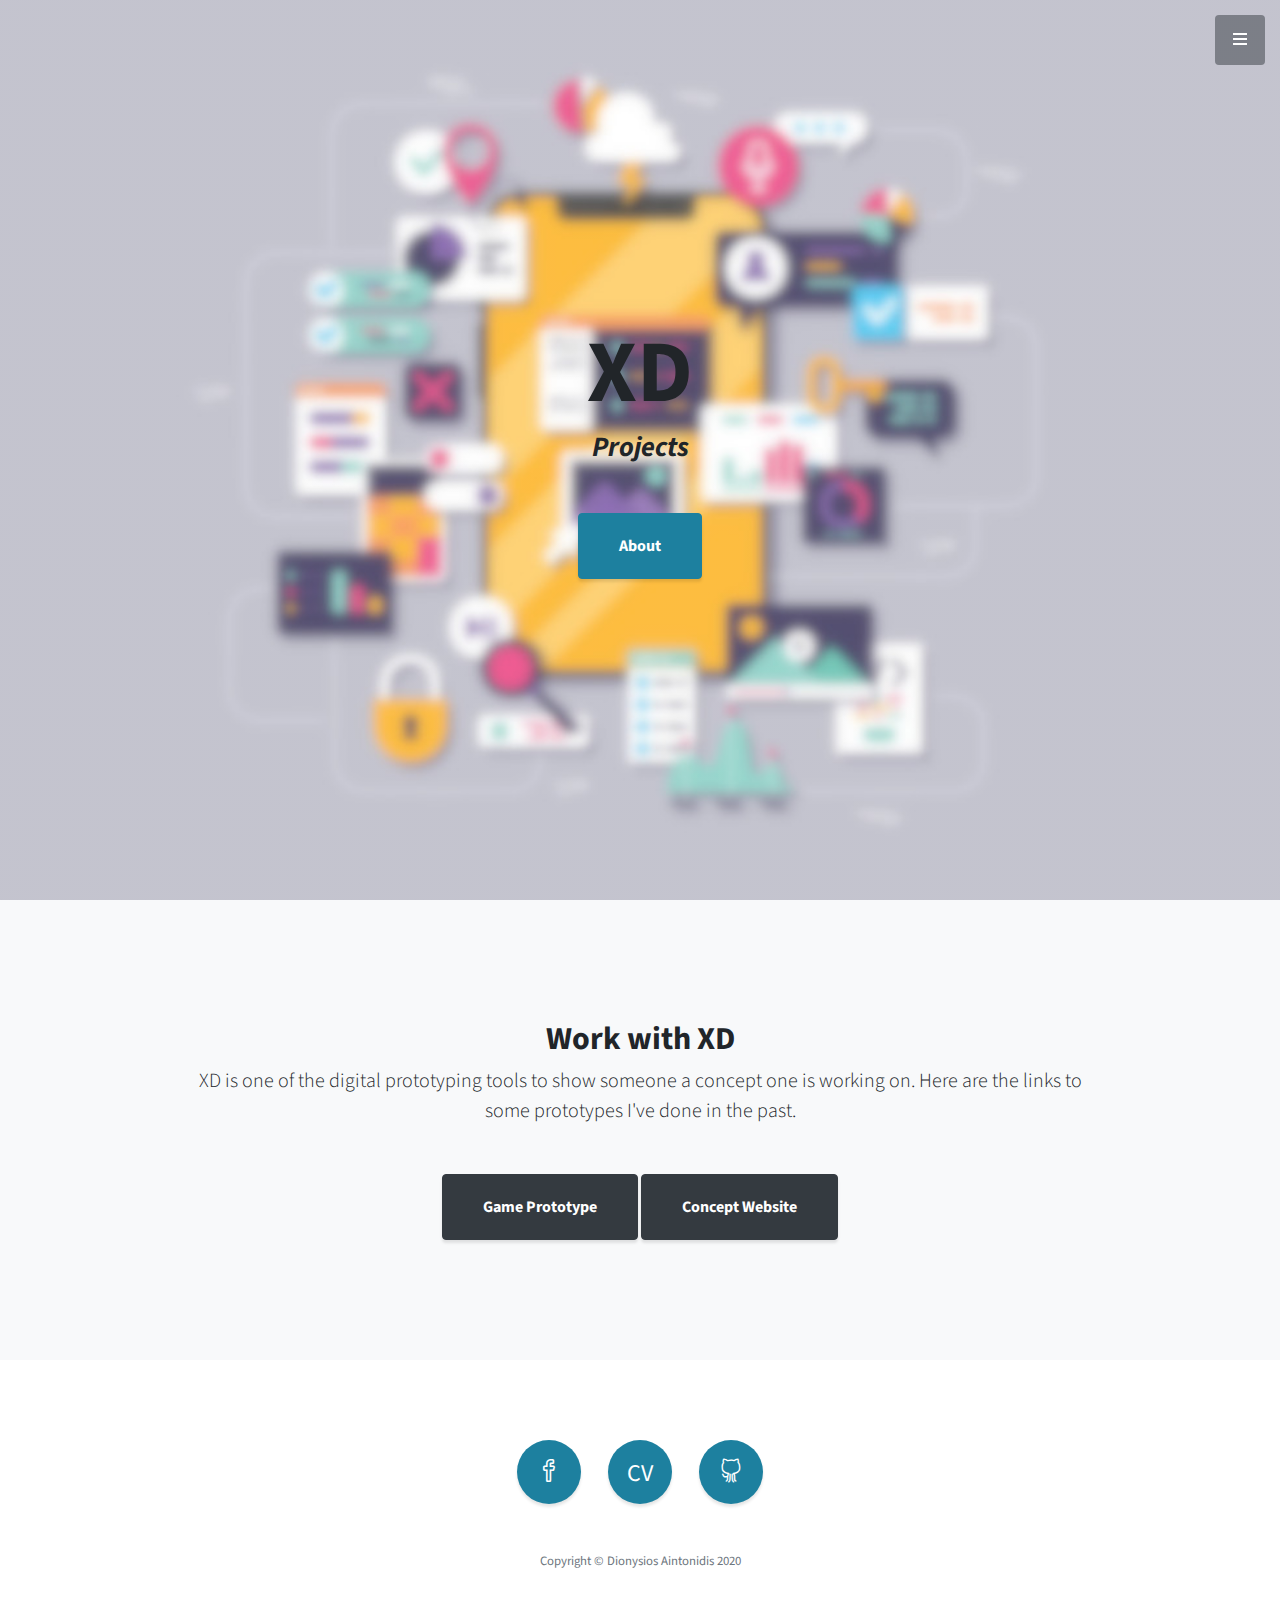
<file: xd.html>
<!DOCTYPE html>
<html lang="en">

<head>

  <meta charset="utf-8">
  <meta name="viewport" content="width=device-width, initial-scale=1, shrink-to-fit=no">
  <meta name="description" content="">
  <meta name="author" content="">

  <title>Dio's portfolio</title>

  <!-- Bootstrap Core CSS -->
  <link href="vendor/bootstrap/css/bootstrap.min.css" rel="stylesheet">

  <!-- Custom Fonts -->
  <link href="vendor/fontawesome-free/css/all.min.css" rel="stylesheet" type="text/css">
  <link href="https://fonts.googleapis.com/css?family=Source+Sans+Pro:300,400,700,300italic,400italic,700italic" rel="stylesheet" type="text/css">
  <link href="vendor/simple-line-icons/css/simple-line-icons.css" rel="stylesheet">

  <!-- Custom CSS -->
  <link href="css/stylish-portfolio.min.css" rel="stylesheet">

</head>

<body id="page-top">

  <!-- Navigation -->
  <a class="menu-toggle rounded" href="#">
    <i class="fas fa-bars"></i>
  </a>
  <nav id="sidebar-wrapper">
    <ul class="sidebar-nav">
      <li class="sidebar-brand">
        <a class="js-scroll-trigger" href="#page-top">Dionysios Aintonidis</a>
      </li>
      <li class="sidebar-nav-item">
        <a class="js-scroll-trigger" href="index.html">Home</a>
    </ul>
  </nav>

  <!-- Header -->
  <header class="masthead d-flex">
    <div class="container text-center my-auto">
      <h1 class="mb-1">XD</h1>
      <h3 class="mb-5">
        <em>Projects</em>
      </h3>
      <a class="btn btn-primary btn-xl js-scroll-trigger" href="#about">About</a>
    </div>
    <div class="overlay"></div>
  </header>

  <!-- About -->
  <section class="content-section bg-light" id="about">
    <div class="container text-center">
      <div class="row">
        <div class="col-lg-10 mx-auto">
          <h2>Work with XD</h2>
          <p class="lead mb-5">XD is one of the digital prototyping tools to show someone a concept one is working on. Here are the links to some prototypes I've done in the past.
           </p>
          <a class="btn btn-dark btn-xl js-scroll-trigger" href="https://xd.adobe.com/view/17cea38a-81ec-43c5-561f-b5accf3551c5-61ff/" target="_blank">Game Prototype</a>
		  <a class="btn btn-dark btn-xl js-scroll-trigger" href="https://xd.adobe.com/view/bb2a46c6-9123-4a98-72f7-70dc4280bb1c-cd1b/" target="_blank">Concept Website</a>
        </div>
      </div>
    </div>
  </section>

 
  

  <!-- Footer -->
  <footer class="footer text-center">
    <div class="container">
      <ul class="list-inline mb-5">
        <li class="list-inline-item">
          <a class="social-link rounded-circle text-white mr-3" href="https://www.facebook.com/niox.noxius" target="_blank">
            <i class="icon-social-facebook"></i>
          </a>
        </li>
        <li class="list-inline-item">
          <a class="social-link rounded-circle text-white mr-3" href="CV-ESP-Europass-20191128-Aintonidis-EN.pdf" target="_blank">
           <p>CV</p>
          </a>
        </li>
        <li class="list-inline-item">
          <a class="social-link rounded-circle text-white" href="https://github.com/DioAinto" target="_blank">
            <i class="icon-social-github"></i>
          </a>
        </li>
      </ul>
      <p class="text-muted small mb-0">Copyright &copy; Dionysios Aintonidis 2020</p>
    </div>
  </footer>

  <!-- Scroll to Top Button-->
  <a class="scroll-to-top rounded js-scroll-trigger" href="#page-top">
    <i class="fas fa-angle-up"></i>
  </a>

  <!-- Bootstrap core JavaScript -->
  <script src="vendor/jquery/jquery.min.js"></script>
  <script src="vendor/bootstrap/js/bootstrap.bundle.min.js"></script>

  <!-- Plugin JavaScript -->
  <script src="vendor/jquery-easing/jquery.easing.min.js"></script>

  <!-- Custom scripts for this template -->
  <script src="js/stylish-portfolio.min.js"></script>

</body>

</html>
</file>
<file: vendor/simple-line-icons/css/simple-line-icons.css>
@font-face {
  font-family: 'simple-line-icons';
  src: url('../fonts/Simple-Line-Icons.eot?v=2.4.0');
  src: url('../fonts/Simple-Line-Icons.eot?v=2.4.0#iefix') format('embedded-opentype'), url('../fonts/Simple-Line-Icons.woff2?v=2.4.0') format('woff2'), url('../fonts/Simple-Line-Icons.ttf?v=2.4.0') format('truetype'), url('../fonts/Simple-Line-Icons.woff?v=2.4.0') format('woff'), url('../fonts/Simple-Line-Icons.svg?v=2.4.0#simple-line-icons') format('svg');
  font-weight: normal;
  font-style: normal;
}
/*
 Use the following CSS code if you want to have a class per icon.
 Instead of a list of all class selectors, you can use the generic [class*="icon-"] selector, but it's slower:
*/
.icon-user,
.icon-people,
.icon-user-female,
.icon-user-follow,
.icon-user-following,
.icon-user-unfollow,
.icon-login,
.icon-logout,
.icon-emotsmile,
.icon-phone,
.icon-call-end,
.icon-call-in,
.icon-call-out,
.icon-map,
.icon-location-pin,
.icon-direction,
.icon-directions,
.icon-compass,
.icon-layers,
.icon-menu,
.icon-list,
.icon-options-vertical,
.icon-options,
.icon-arrow-down,
.icon-arrow-left,
.icon-arrow-right,
.icon-arrow-up,
.icon-arrow-up-circle,
.icon-arrow-left-circle,
.icon-arrow-right-circle,
.icon-arrow-down-circle,
.icon-check,
.icon-clock,
.icon-plus,
.icon-minus,
.icon-close,
.icon-event,
.icon-exclamation,
.icon-organization,
.icon-trophy,
.icon-screen-smartphone,
.icon-screen-desktop,
.icon-plane,
.icon-notebook,
.icon-mustache,
.icon-mouse,
.icon-magnet,
.icon-energy,
.icon-disc,
.icon-cursor,
.icon-cursor-move,
.icon-crop,
.icon-chemistry,
.icon-speedometer,
.icon-shield,
.icon-screen-tablet,
.icon-magic-wand,
.icon-hourglass,
.icon-graduation,
.icon-ghost,
.icon-game-controller,
.icon-fire,
.icon-eyeglass,
.icon-envelope-open,
.icon-envelope-letter,
.icon-bell,
.icon-badge,
.icon-anchor,
.icon-wallet,
.icon-vector,
.icon-speech,
.icon-puzzle,
.icon-printer,
.icon-present,
.icon-playlist,
.icon-pin,
.icon-picture,
.icon-handbag,
.icon-globe-alt,
.icon-globe,
.icon-folder-alt,
.icon-folder,
.icon-film,
.icon-feed,
.icon-drop,
.icon-drawer,
.icon-docs,
.icon-doc,
.icon-diamond,
.icon-cup,
.icon-calculator,
.icon-bubbles,
.icon-briefcase,
.icon-book-open,
.icon-basket-loaded,
.icon-basket,
.icon-bag,
.icon-action-undo,
.icon-action-redo,
.icon-wrench,
.icon-umbrella,
.icon-trash,
.icon-tag,
.icon-support,
.icon-frame,
.icon-size-fullscreen,
.icon-size-actual,
.icon-shuffle,
.icon-share-alt,
.icon-share,
.icon-rocket,
.icon-question,
.icon-pie-chart,
.icon-pencil,
.icon-note,
.icon-loop,
.icon-home,
.icon-grid,
.icon-graph,
.icon-microphone,
.icon-music-tone-alt,
.icon-music-tone,
.icon-earphones-alt,
.icon-earphones,
.icon-equalizer,
.icon-like,
.icon-dislike,
.icon-control-start,
.icon-control-rewind,
.icon-control-play,
.icon-control-pause,
.icon-control-forward,
.icon-control-end,
.icon-volume-1,
.icon-volume-2,
.icon-volume-off,
.icon-calendar,
.icon-bulb,
.icon-chart,
.icon-ban,
.icon-bubble,
.icon-camrecorder,
.icon-camera,
.icon-cloud-download,
.icon-cloud-upload,
.icon-envelope,
.icon-eye,
.icon-flag,
.icon-heart,
.icon-info,
.icon-key,
.icon-link,
.icon-lock,
.icon-lock-open,
.icon-magnifier,
.icon-magnifier-add,
.icon-magnifier-remove,
.icon-paper-clip,
.icon-paper-plane,
.icon-power,
.icon-refresh,
.icon-reload,
.icon-settings,
.icon-star,
.icon-symbol-female,
.icon-symbol-male,
.icon-target,
.icon-credit-card,
.icon-paypal,
.icon-social-tumblr,
.icon-social-twitter,
.icon-social-facebook,
.icon-social-instagram,
.icon-social-linkedin,
.icon-social-pinterest,
.icon-social-github,
.icon-social-google,
.icon-social-reddit,
.icon-social-skype,
.icon-social-dribbble,
.icon-social-behance,
.icon-social-foursqare,
.icon-social-soundcloud,
.icon-social-spotify,
.icon-social-stumbleupon,
.icon-social-youtube,
.icon-social-dropbox,
.icon-social-vkontakte,
.icon-social-steam {
  font-family: 'simple-line-icons';
  speak: none;
  font-style: normal;
  font-weight: normal;
  font-variant: normal;
  text-transform: none;
  line-height: 1;
  /* Better Font Rendering =========== */
  -webkit-font-smoothing: antialiased;
  -moz-osx-font-smoothing: grayscale;
}
.icon-user:before {
  content: "\e005";
}
.icon-people:before {
  content: "\e001";
}
.icon-user-female:before {
  content: "\e000";
}
.icon-user-follow:before {
  content: "\e002";
}
.icon-user-following:before {
  content: "\e003";
}
.icon-user-unfollow:before {
  content: "\e004";
}
.icon-login:before {
  content: "\e066";
}
.icon-logout:before {
  content: "\e065";
}
.icon-emotsmile:before {
  content: "\e021";
}
.icon-phone:before {
  content: "\e600";
}
.icon-call-end:before {
  content: "\e048";
}
.icon-call-in:before {
  content: "\e047";
}
.icon-call-out:before {
  content: "\e046";
}
.icon-map:before {
  content: "\e033";
}
.icon-location-pin:before {
  content: "\e096";
}
.icon-direction:before {
  content: "\e042";
}
.icon-directions:before {
  content: "\e041";
}
.icon-compass:before {
  content: "\e045";
}
.icon-layers:before {
  content: "\e034";
}
.icon-menu:before {
  content: "\e601";
}
.icon-list:before {
  content: "\e067";
}
.icon-options-vertical:before {
  content: "\e602";
}
.icon-options:before {
  content: "\e603";
}
.icon-arrow-down:before {
  content: "\e604";
}
.icon-arrow-left:before {
  content: "\e605";
}
.icon-arrow-right:before {
  content: "\e606";
}
.icon-arrow-up:before {
  content: "\e607";
}
.icon-arrow-up-circle:before {
  content: "\e078";
}
.icon-arrow-left-circle:before {
  content: "\e07a";
}
.icon-arrow-right-circle:before {
  content: "\e079";
}
.icon-arrow-down-circle:before {
  content: "\e07b";
}
.icon-check:before {
  content: "\e080";
}
.icon-clock:before {
  content: "\e081";
}
.icon-plus:before {
  content: "\e095";
}
.icon-minus:before {
  content: "\e615";
}
.icon-close:before {
  content: "\e082";
}
.icon-event:before {
  content: "\e619";
}
.icon-exclamation:before {
  content: "\e617";
}
.icon-organization:before {
  content: "\e616";
}
.icon-trophy:before {
  content: "\e006";
}
.icon-screen-smartphone:before {
  content: "\e010";
}
.icon-screen-desktop:before {
  content: "\e011";
}
.icon-plane:before {
  content: "\e012";
}
.icon-notebook:before {
  content: "\e013";
}
.icon-mustache:before {
  content: "\e014";
}
.icon-mouse:before {
  content: "\e015";
}
.icon-magnet:before {
  content: "\e016";
}
.icon-energy:before {
  content: "\e020";
}
.icon-disc:before {
  content: "\e022";
}
.icon-cursor:before {
  content: "\e06e";
}
.icon-cursor-move:before {
  content: "\e023";
}
.icon-crop:before {
  content: "\e024";
}
.icon-chemistry:before {
  content: "\e026";
}
.icon-speedometer:before {
  content: "\e007";
}
.icon-shield:before {
  content: "\e00e";
}
.icon-screen-tablet:before {
  content: "\e00f";
}
.icon-magic-wand:before {
  content: "\e017";
}
.icon-hourglass:before {
  content: "\e018";
}
.icon-graduation:before {
  content: "\e019";
}
.icon-ghost:before {
  content: "\e01a";
}
.icon-game-controller:before {
  content: "\e01b";
}
.icon-fire:before {
  content: "\e01c";
}
.icon-eyeglass:before {
  content: "\e01d";
}
.icon-envelope-open:before {
  content: "\e01e";
}
.icon-envelope-letter:before {
  content: "\e01f";
}
.icon-bell:before {
  content: "\e027";
}
.icon-badge:before {
  content: "\e028";
}
.icon-anchor:before {
  content: "\e029";
}
.icon-wallet:before {
  content: "\e02a";
}
.icon-vector:before {
  content: "\e02b";
}
.icon-speech:before {
  content: "\e02c";
}
.icon-puzzle:before {
  content: "\e02d";
}
.icon-printer:before {
  content: "\e02e";
}
.icon-present:before {
  content: "\e02f";
}
.icon-playlist:before {
  content: "\e030";
}
.icon-pin:before {
  content: "\e031";
}
.icon-picture:before {
  content: "\e032";
}
.icon-handbag:before {
  content: "\e035";
}
.icon-globe-alt:before {
  content: "\e036";
}
.icon-globe:before {
  content: "\e037";
}
.icon-folder-alt:before {
  content: "\e039";
}
.icon-folder:before {
  content: "\e089";
}
.icon-film:before {
  content: "\e03a";
}
.icon-feed:before {
  content: "\e03b";
}
.icon-drop:before {
  content: "\e03e";
}
.icon-drawer:before {
  content: "\e03f";
}
.icon-docs:before {
  content: "\e040";
}
.icon-doc:before {
  content: "\e085";
}
.icon-diamond:before {
  content: "\e043";
}
.icon-cup:before {
  content: "\e044";
}
.icon-calculator:before {
  content: "\e049";
}
.icon-bubbles:before {
  content: "\e04a";
}
.icon-briefcase:before {
  content: "\e04b";
}
.icon-book-open:before {
  content: "\e04c";
}
.icon-basket-loaded:before {
  content: "\e04d";
}
.icon-basket:before {
  content: "\e04e";
}
.icon-bag:before {
  content: "\e04f";
}
.icon-action-undo:before {
  content: "\e050";
}
.icon-action-redo:before {
  content: "\e051";
}
.icon-wrench:before {
  content: "\e052";
}
.icon-umbrella:before {
  content: "\e053";
}
.icon-trash:before {
  content: "\e054";
}
.icon-tag:before {
  content: "\e055";
}
.icon-support:before {
  content: "\e056";
}
.icon-frame:before {
  content: "\e038";
}
.icon-size-fullscreen:before {
  content: "\e057";
}
.icon-size-actual:before {
  content: "\e058";
}
.icon-shuffle:before {
  content: "\e059";
}
.icon-share-alt:before {
  content: "\e05a";
}
.icon-share:before {
  content: "\e05b";
}
.icon-rocket:before {
  content: "\e05c";
}
.icon-question:before {
  content: "\e05d";
}
.icon-pie-chart:before {
  content: "\e05e";
}
.icon-pencil:before {
  content: "\e05f";
}
.icon-note:before {
  content: "\e060";
}
.icon-loop:before {
  content: "\e064";
}
.icon-home:before {
  content: "\e069";
}
.icon-grid:before {
  content: "\e06a";
}
.icon-graph:before {
  content: "\e06b";
}
.icon-microphone:before {
  content: "\e063";
}
.icon-music-tone-alt:before {
  content: "\e061";
}
.icon-music-tone:before {
  content: "\e062";
}
.icon-earphones-alt:before {
  content: "\e03c";
}
.icon-earphones:before {
  content: "\e03d";
}
.icon-equalizer:before {
  content: "\e06c";
}
.icon-like:before {
  content: "\e068";
}
.icon-dislike:before {
  content: "\e06d";
}
.icon-control-start:before {
  content: "\e06f";
}
.icon-control-rewind:before {
  content: "\e070";
}
.icon-control-play:before {
  content: "\e071";
}
.icon-control-pause:before {
  content: "\e072";
}
.icon-control-forward:before {
  content: "\e073";
}
.icon-control-end:before {
  content: "\e074";
}
.icon-volume-1:before {
  content: "\e09f";
}
.icon-volume-2:before {
  content: "\e0a0";
}
.icon-volume-off:before {
  content: "\e0a1";
}
.icon-calendar:before {
  content: "\e075";
}
.icon-bulb:before {
  content: "\e076";
}
.icon-chart:before {
  content: "\e077";
}
.icon-ban:before {
  content: "\e07c";
}
.icon-bubble:before {
  content: "\e07d";
}
.icon-camrecorder:before {
  content: "\e07e";
}
.icon-camera:before {
  content: "\e07f";
}
.icon-cloud-download:before {
  content: "\e083";
}
.icon-cloud-upload:before {
  content: "\e084";
}
.icon-envelope:before {
  content: "\e086";
}
.icon-eye:before {
  content: "\e087";
}
.icon-flag:before {
  content: "\e088";
}
.icon-heart:before {
  content: "\e08a";
}
.icon-info:before {
  content: "\e08b";
}
.icon-key:before {
  content: "\e08c";
}
.icon-link:before {
  content: "\e08d";
}
.icon-lock:before {
  content: "\e08e";
}
.icon-lock-open:before {
  content: "\e08f";
}
.icon-magnifier:before {
  content: "\e090";
}
.icon-magnifier-add:before {
  content: "\e091";
}
.icon-magnifier-remove:before {
  content: "\e092";
}
.icon-paper-clip:before {
  content: "\e093";
}
.icon-paper-plane:before {
  content: "\e094";
}
.icon-power:before {
  content: "\e097";
}
.icon-refresh:before {
  content: "\e098";
}
.icon-reload:before {
  content: "\e099";
}
.icon-settings:before {
  content: "\e09a";
}
.icon-star:before {
  content: "\e09b";
}
.icon-symbol-female:before {
  content: "\e09c";
}
.icon-symbol-male:before {
  content: "\e09d";
}
.icon-target:before {
  content: "\e09e";
}
.icon-credit-card:before {
  content: "\e025";
}
.icon-paypal:before {
  content: "\e608";
}
.icon-social-tumblr:before {
  content: "\e00a";
}
.icon-social-twitter:before {
  content: "\e009";
}
.icon-social-facebook:before {
  content: "\e00b";
}
.icon-social-instagram:before {
  content: "\e609";
}
.icon-social-linkedin:before {
  content: "\e60a";
}
.icon-social-pinterest:before {
  content: "\e60b";
}
.icon-social-github:before {
  content: "\e60c";
}
.icon-social-google:before {
  content: "\e60d";
}
.icon-social-reddit:before {
  content: "\e60e";
}
.icon-social-skype:before {
  content: "\e60f";
}
.icon-social-dribbble:before {
  content: "\e00d";
}
.icon-social-behance:before {
  content: "\e610";
}
.icon-social-foursqare:before {
  content: "\e611";
}
.icon-social-soundcloud:before {
  content: "\e612";
}
.icon-social-spotify:before {
  content: "\e613";
}
.icon-social-stumbleupon:before {
  content: "\e614";
}
.icon-social-youtube:before {
  content: "\e008";
}
.icon-social-dropbox:before {
  content: "\e00c";
}
.icon-social-vkontakte:before {
  content: "\e618";
}
.icon-social-steam:before {
  content: "\e620";
}
</file>
<file: css/stylish-portfolio.min.css>
/*!
 * Start Bootstrap - Stylish Portfolio v5.0.7 (https://startbootstrap.com/template-overviews/stylish-portfolio)
 * Copyright 2013-2019 Start Bootstrap
 * Licensed under MIT (https://github.com/BlackrockDigital/startbootstrap-stylish-portfolio/blob/master/LICENSE)
 */body,html{width:100%;height:100%}body{font-family:'Source Sans Pro'}.btn-xl{padding:1.25rem 2.5rem}.content-section{padding-top:7.5rem;padding-bottom:7.5rem}.content-section-heading h2{font-size:3rem}.content-section-heading h3{font-size:1rem;text-transform:uppercase}h1,h2,h3,h4,h5,h6{font-weight:700}.text-faded{color:rgba(255,255,255,.7)}.map{height:30rem}@media (max-width:992px){.map{height:75%}}.map iframe{pointer-events:none}.scroll-to-top{position:fixed;right:15px;bottom:15px;display:none;width:50px;height:50px;text-align:center;color:#fff;background:rgba(52,58,64,.5);line-height:45px}.scroll-to-top:focus,.scroll-to-top:hover{color:#fff}.scroll-to-top:hover{background:#343a40}.scroll-to-top i{font-weight:800}.masthead{min-height:30rem;position:relative;display:table;width:100%;height:auto;padding-top:8rem;padding-bottom:8rem;background:linear-gradient(90deg,rgba(255,255,255,.1) 0,rgba(255,255,255,.1) 100%),url(../img/bg-masthead.jpg);background-position:center center;background-repeat:no-repeat;background-size:cover}.masthead h1{font-size:4rem;margin:0;padding:0}@media (min-width:992px){.masthead{height:100vh}.masthead h1{font-size:5.5rem}}#sidebar-wrapper{position:fixed;z-index:2;right:0;width:250px;height:100%;transition:all .4s ease 0s;transform:translateX(250px);background:#1d809f;border-left:1px solid rgba(255,255,255,.1)}.sidebar-nav{position:absolute;top:0;width:250px;margin:0;padding:0;list-style:none}.sidebar-nav li.sidebar-nav-item a{display:block;text-decoration:none;color:#fff;padding:15px}.sidebar-nav li a:hover{text-decoration:none;color:#fff;background:rgba(255,255,255,.2)}.sidebar-nav li a:active,.sidebar-nav li a:focus{text-decoration:none}.sidebar-nav>.sidebar-brand{font-size:1.2rem;background:rgba(52,58,64,.1);height:80px;line-height:50px;padding-top:15px;padding-bottom:15px;padding-left:15px}.sidebar-nav>.sidebar-brand a{color:#fff}.sidebar-nav>.sidebar-brand a:hover{color:#fff;background:0 0}#sidebar-wrapper.active{right:250px;width:250px;transition:all .4s ease 0s}.menu-toggle{position:fixed;right:15px;top:15px;width:50px;height:50px;text-align:center;color:#fff;background:rgba(52,58,64,.5);line-height:50px;z-index:999}.menu-toggle:focus,.menu-toggle:hover{color:#fff}.menu-toggle:hover{background:#343a40}.service-icon{background-color:#fff;color:#1d809f;height:7rem;width:7rem;display:block;line-height:7.5rem;font-size:2.25rem;box-shadow:0 3px 3px 0 rgba(0,0,0,.1)}.callout{padding:15rem 0;background:linear-gradient(90deg,rgba(255,255,255,.1) 0,rgba(255,255,255,.1) 100%),url(../img/bg-callout.jpg);background-position:center center;background-repeat:no-repeat;background-size:cover}.callout h2{font-size:3.5rem;font-weight:700;display:block;max-width:30rem}.portfolio-item{display:block;position:relative;overflow:hidden;max-width:530px;margin:auto auto 1rem}.portfolio-item .caption{display:flex;height:100%;width:100%;background-color:rgba(33,37,41,.2);position:absolute;top:0;bottom:0;z-index:1}.portfolio-item .caption .caption-content{color:#fff;margin:auto 2rem 2rem}.portfolio-item .caption .caption-content h2{font-size:.8rem;text-transform:uppercase}.portfolio-item .caption .caption-content p{font-weight:300;font-size:1.2rem}@media (min-width:992px){.portfolio-item{max-width:none;margin:0}.portfolio-item .caption{-webkit-transition:-webkit-clip-path .25s ease-out,background-color .7s;-webkit-clip-path:inset(0);clip-path:inset(0)}.portfolio-item .caption .caption-content{transition:opacity .25s;margin-left:5rem;margin-right:5rem;margin-bottom:5rem}.portfolio-item img{-webkit-transition:-webkit-clip-path .25s ease-out;-webkit-clip-path:inset(-1px);clip-path:inset(-1px)}.portfolio-item:hover img{-webkit-clip-path:inset(2rem);clip-path:inset(2rem)}.portfolio-item:hover .caption{background-color:rgba(29,128,159,.9);-webkit-clip-path:inset(2rem);clip-path:inset(2rem)}}footer.footer{padding-top:5rem;padding-bottom:5rem}footer.footer .social-link{display:block;height:4rem;width:4rem;line-height:4.3rem;font-size:1.5rem;background-color:#1d809f;transition:background-color .15s ease-in-out;box-shadow:0 3px 3px 0 rgba(0,0,0,.1)}footer.footer .social-link:hover{background-color:#155d74;text-decoration:none}a{color:#1d809f}a:active,a:focus,a:hover{color:#155d74}.btn-primary{background-color:#1d809f!important;border-color:#1d809f!important;color:#fff!important}.btn-primary:active,.btn-primary:focus,.btn-primary:hover{background-color:#155d74!important;border-color:#155d74!important}.btn-secondary{background-color:#ecb807!important;border-color:#ecb807!important;color:#fff!important}.btn-secondary:active,.btn-secondary:focus,.btn-secondary:hover{background-color:#ba9106!important;border-color:#ba9106!important}.btn-dark{color:#fff!important}.btn{box-shadow:0 3px 3px 0 rgba(0,0,0,.1);font-weight:700}.bg-primary{background-color:#1d809f!important}.text-primary{color:#1d809f!important}.text-secondary{color:#ecb807!important}
</file>
